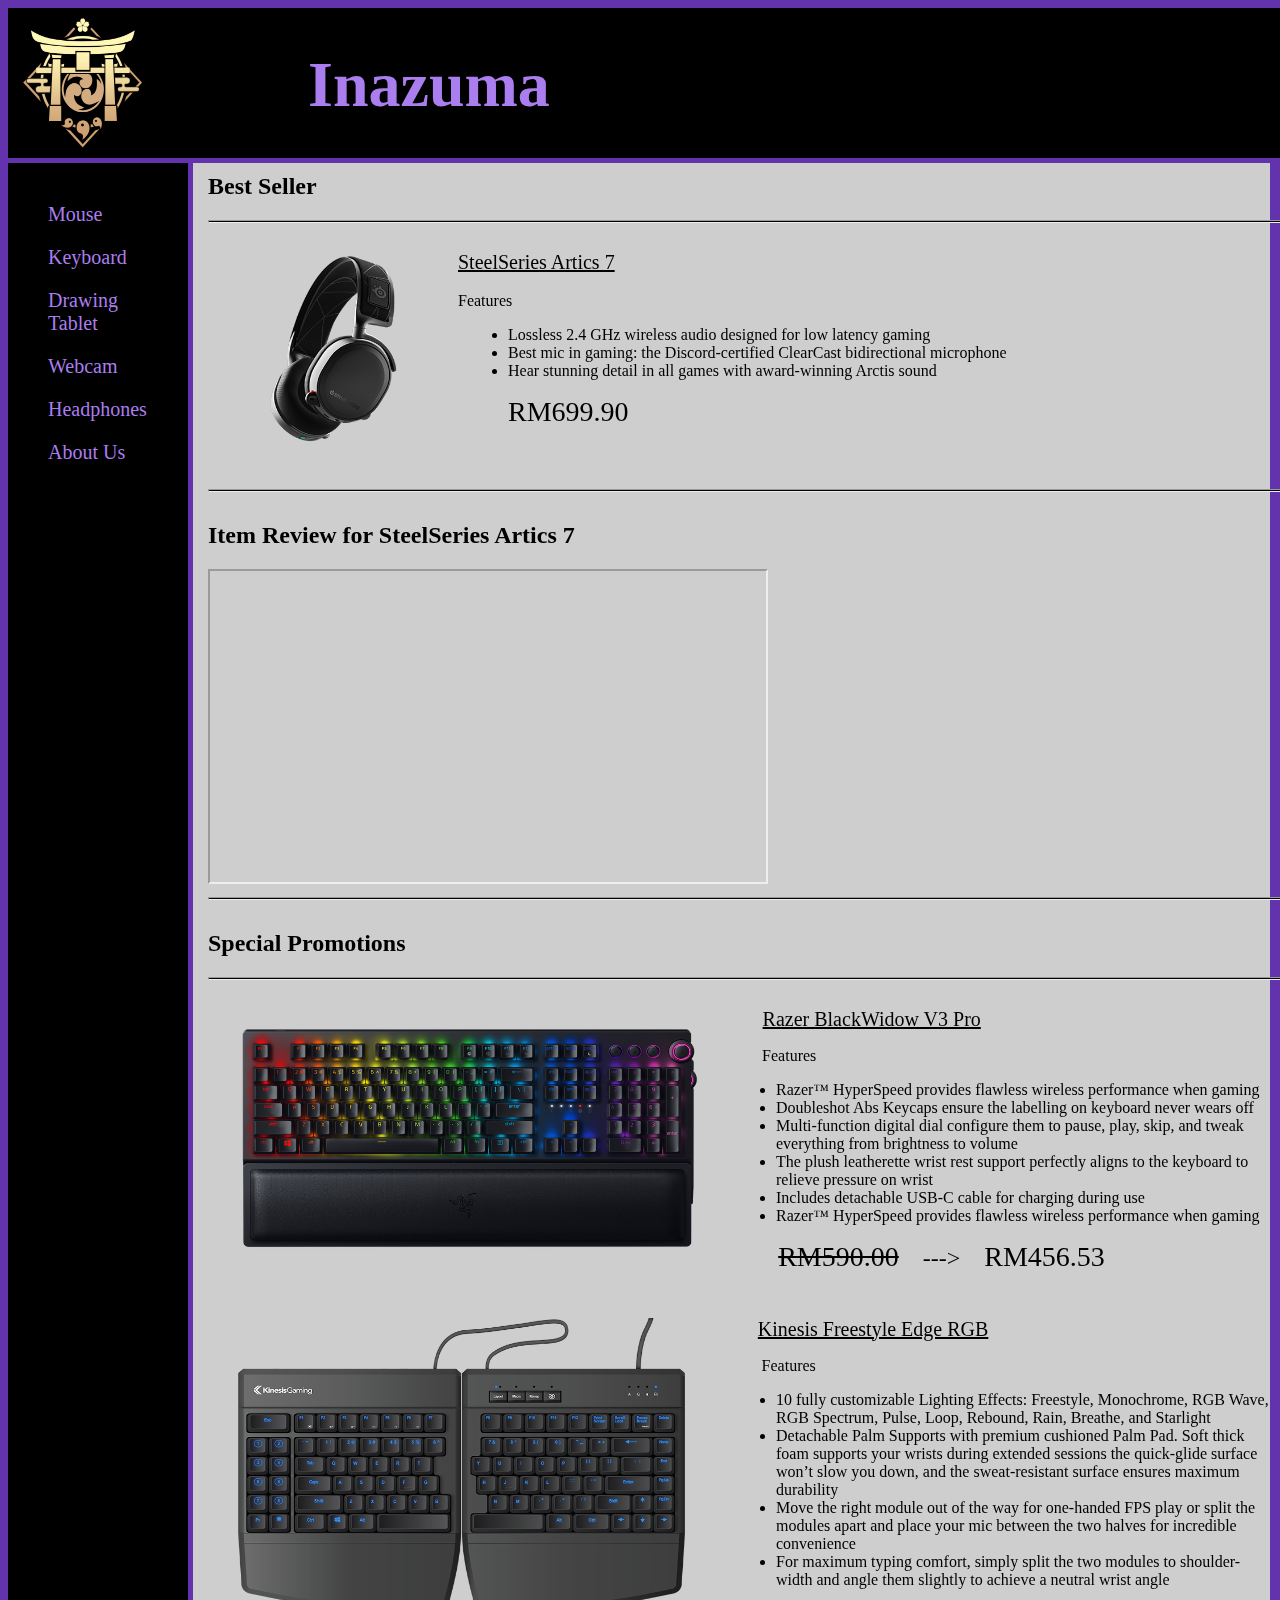
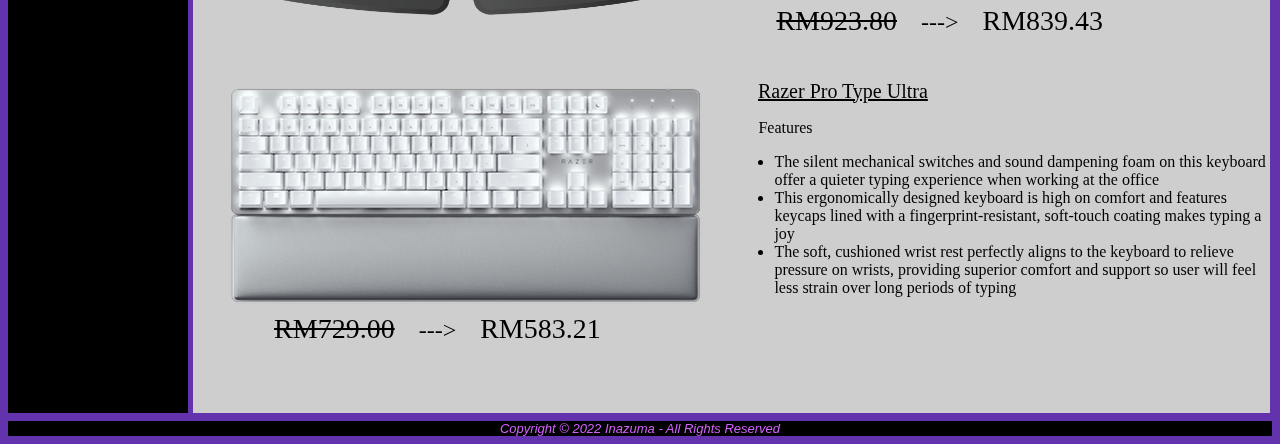
<file: index.html>
<!DOCTYPE html>
    <html lang="en">
        <head>
            <title>Inazuma</title>
            <meta charset="UTF-8">
			<link rel="icon" href="images/icon/inazumaicon.jpg">
            <link rel="stylesheet" href="inazuma.css">
        </head>
        <body>
            <audio autoplay loop>
                <source src="audio/LingeringBlossom.mp3">
            </audio>
            <header>
                <a href="index.html"><h1>Inazuma</h1></a>
            </header>
            <nav id="index-nav">
                <ul>
                    <li><a href="mouse.html">Mouse</a></li>
                    <li><a href="keyboard.html">Keyboard</a></li>
                    <li><a href="drawingtablet.html">Drawing Tablet</a></li>
                    <li><a href="webcam.html">Webcam</a></li>
                    <li><a href="headphone.html">Headphones</a></li>
                    <li><a href="about.html">About Us</a></li>
                </ul>
            </nav>
            <main>
                <div id="index-container">
                    <h2>Best Seller</h2><hr>
                    <div class="item">
                        <img src="images/headphones/gamingheadphones/artics7.png" style="float: left;" alt="Artics 7" width="250" height="200"> <!--Artics 7 Image-->
                        <p class=product>SteelSeries Artics 7</p><br><br>
                        Features
                        <ul class="features"> <!--Artics 7 Features-->
                            <li>Lossless 2.4 GHz wireless audio designed for low latency gaming</li>
                            <li>Best mic in gaming: the Discord-certified ClearCast bidirectional microphone</li>
                            <li>Hear stunning detail in all games with award-winning Arctis sound</li>
                        </ul>
                        <p class="price">RM699.90</p>
                    </div><hr>
                    <h2>Item Review for SteelSeries Artics 7</h2>
                    <div id="review-video"> <!--Artics 7 Video-->
                        <iframe width="560" height="315" style="float: left;" src="https://www.youtube.com/embed/Ld7OZyA8jbA" title="YouTube video player"
                        allow="accelerometer; autoplay; clipboard-write; encrypted-media; gyroscope; picture-in-picture" allowfullscreen></iframe>
                    </div><hr>
                    <h2>Special Promotions</h2><hr>
                    <div class="item">
                        <img src="images/keyboard/gamingkeyboard/RazerBlackwidowV3.png" style="float: left;" alt="Razer BlackWidow V3 Pro" width="510" height="260"> <!--Razer BlackWidow V3 Pro Image-->
                        <p style="padding-left: 2.23em;" class=product>Razer BlackWidow V3 Pro</p><br>
                        <p style="padding-left: 34.63em;">Features</p>
                        <ul style="padding-left: 35.5em;" class="features"> <!--Razer BlackWidow V3 Pro Features-->
                            <li>Razer™ HyperSpeed provides flawless wireless performance when gaming</li>
                            <li>Doubleshot Abs Keycaps ensure the labelling on keyboard never wears off</li>
                            <li>Multi-function digital dial configure them to pause, play, skip, and tweak everything from brightness to volume</li>
                            <li>The plush leatherette wrist rest support perfectly aligns to the keyboard to relieve pressure on wrist</li>
                            <li>Includes detachable USB-C cable for charging during use</li>
                            <li>Razer™ HyperSpeed provides flawless wireless performance when gaming</li>
                        </ul>
                        <p style="padding-left: 2.15em;" class="price-ori">RM590.00</p>
                        <p style="display: inline; font-size: 1.5em; padding: 20px;">---></p>
                        <p class="price-discount">RM456.53</p>
                    </div>
                    <div style="padding-top: 5em;" class="item">
                        <img src="images/keyboard/officekeyboard/FreestyleEdgeRGB.png" style="padding-left: 1.5em; float: left;" alt="Kinesis Freestyle Edge RGB" width="490" height="300"> <!--Kinesis Freestyle Edge RGB Image-->
                        <p style="padding-left: 2.99em;" class=product>Kinesis Freestyle Edge RGB</p><br>
                        <p style="padding-left: 34.6em;">Features</p>
                        <ul style="padding-left: 35.5em;" class="features"> <!--Kinesis Freestyle Edge RGB Features-->
                            <li>10 fully customizable Lighting Effects: Freestyle, Monochrome, RGB Wave, RGB Spectrum, Pulse, Loop, Rebound, Rain, Breathe, and Starlight</li>
                            <li>Detachable Palm Supports with premium cushioned Palm Pad. Soft thick foam supports your wrists during extended sessions the quick-glide surface won&rsquo;t slow you down, and the sweat-resistant surface ensures maximum durability</li>
                            <li>Move the right module out of the way for one-handed FPS play or split the modules apart and place your mic between the two halves for incredible convenience</li>
                            <li>For maximum typing comfort, simply split the two modules to shoulder-width and angle them slightly to achieve a neutral wrist angle</li>
                        </ul>
                        <p style="padding-left: 2.8em;" class="price-ori">RM923.80</p>
                        <p style="display: inline; font-size: 1.5em; padding: 20px;">---></p>
                        <p class="price-discount">RM839.43</p>
                    </div>
                    <div style="padding-top: 12em;" class="item">
                        <img src="images/keyboard/officekeyboard/RazerProType.png" style="padding-left: 1em; float: left;" alt="Razer Pro Type Ultra" width="500" height="230"> <!--Razer Pro Type Ultra Image-->
                        <p style="padding-left: 2.5em;" class=product>Razer Pro Type Ultra</p><br>
                        <p style="padding-left: 34.4em;">Features</p>
                        <ul style="padding-left: 35.4em;" class="features"> <!--Razer Pro Type Ultra Features-->
                            <li>The silent mechanical switches and sound dampening foam on this keyboard offer a quieter typing experience when working at the office</li>
                            <li>This ergonomically designed keyboard is high on comfort and features keycaps lined with a fingerprint-resistant, soft-touch coating makes typing a joy</li>
                            <li>The soft, cushioned wrist rest perfectly aligns to the keyboard to relieve pressure on wrists, providing superior comfort and support so user will feel less strain over long periods of typing</li>
                        </ul>
                        <p style="padding-left: 2.36em;" class="price-ori">RM729.00</p>
                        <p style="display: inline; font-size: 1.5em; padding: 20px;">---></p>
                        <p class="price-discount">RM583.21</p>
                    </div>
                </div>
            </main>
            <br>
            <footer>
                Copyright &copy; 2022 Inazuma - All Rights Reserved
            </footer>
            </body>
    </html>
</file>
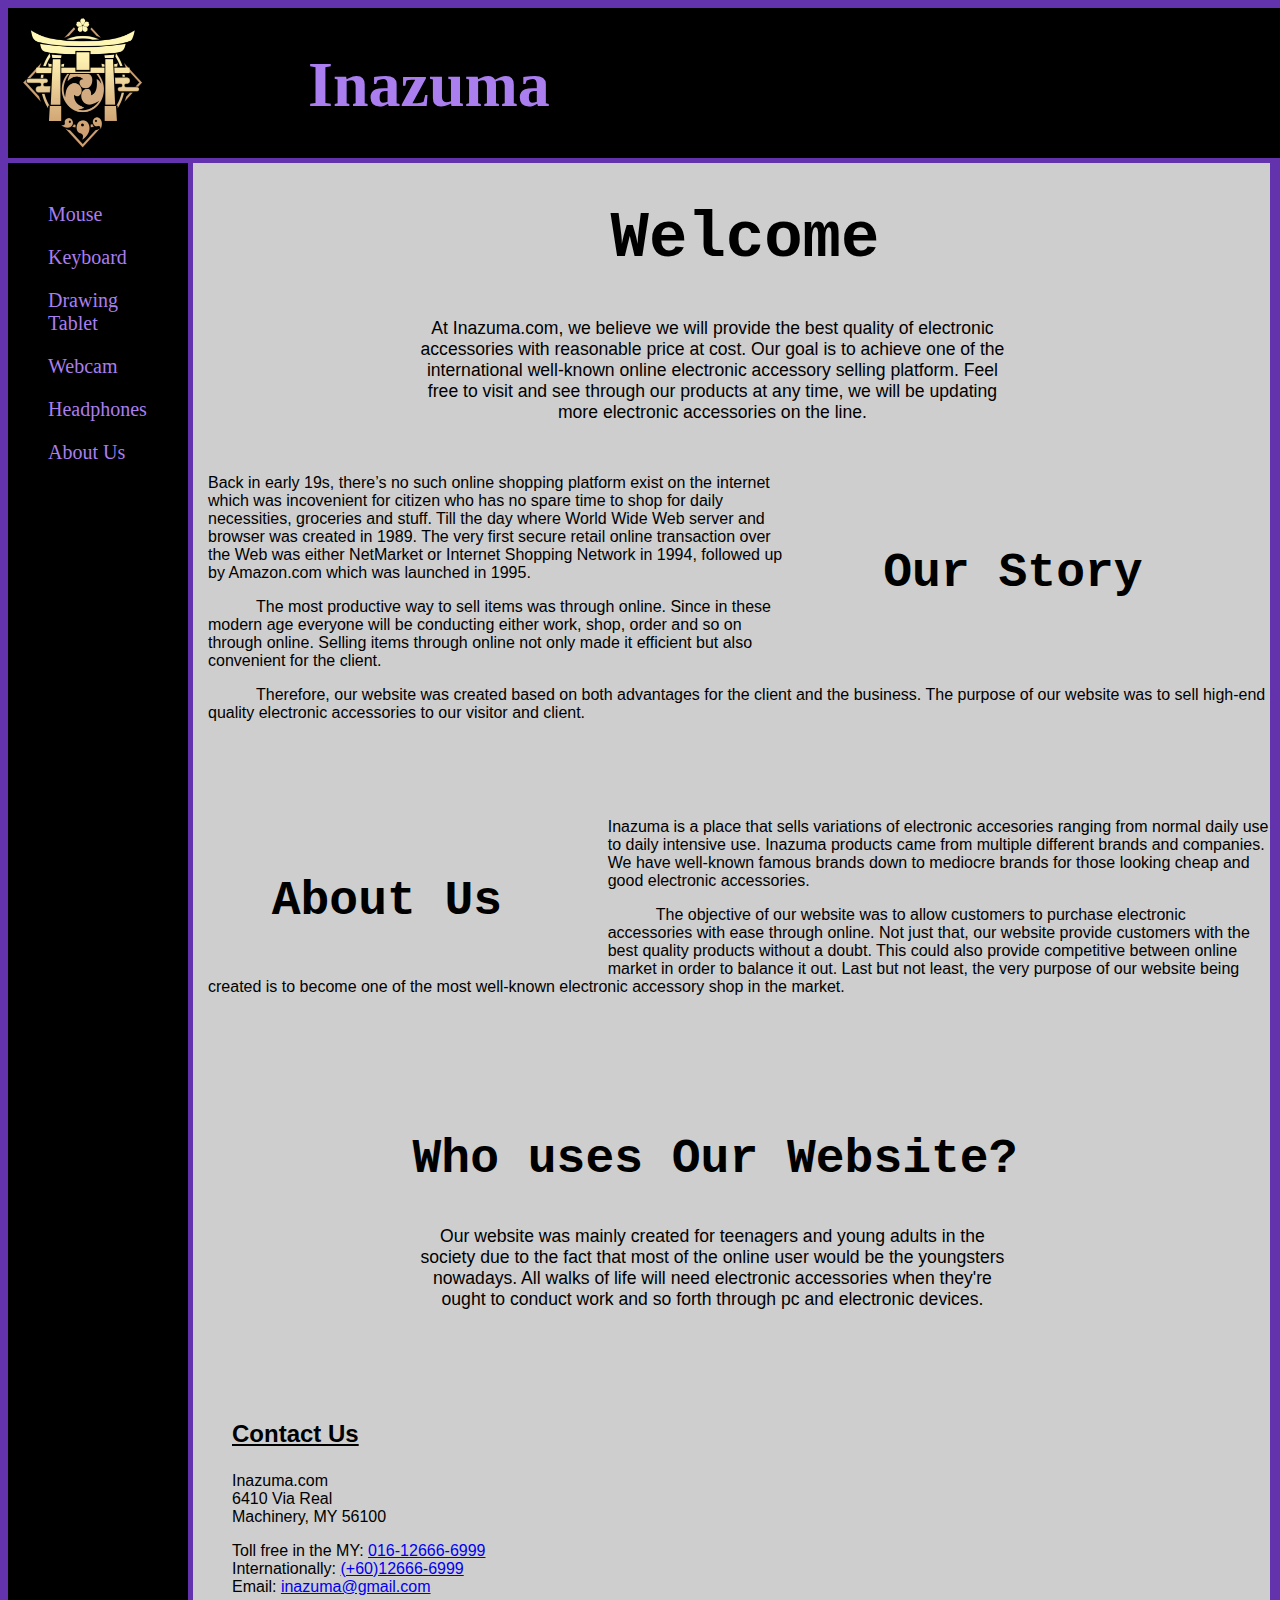
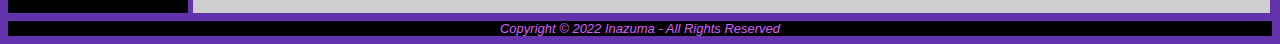
<file: about.html>
<!DOCTYPE html>
<html lang="en">
      <head>
        <title>Inazuma</title>
        <meta charset="UTF-8">
		<link rel="icon" href="images/icon/inazumaicon.jpg">
        <link rel="stylesheet" href="inazuma.css">
      </head>
      <body>
         <audio autoplay loop>
            <source src="audio/LingeringBlossom.mp3">
         </audio>
         <header>
            <a href="index.html"><h1>Inazuma</h1></a>
         </header>
         <nav id="info-nav">
            <ul>
                <li><a href="mouse.html">Mouse</a></li>
                <li><a href="keyboard.html">Keyboard</a></li>
                <li><a href="drawingtablet.html">Drawing Tablet</a></li>
                <li><a href="webcam.html">Webcam</a></li>
                <li><a href="headphone.html">Headphones</a></li>
                <li><a href="about.html">About Us</a></li>
            </ul>
         </nav>
         <main>
            <div id="info">
                  <h1 style="text-align: center; padding-right: 4.5em; font-family:'Courier New', Courier, monospace">Welcome</h1>
                  <p style="font-size: 1.1em; text-align: center; margin-left: 20%; margin-right: 25%; font-family: Verdana, Geneva, Tahoma, sans-serif;">At Inazuma.com, we believe we will 
                     provide the best quality of electronic accessories with reasonable price at cost.
                     Our goal is to achieve one of the international well-known online electronic accessory selling platform. Feel free to
                     visit and see through our products at any time, we will be updating more electronic accessories on the line.
                  </p><br>
                  <h2 style="float: right; font-size: 3em; margin-right: 12%; padding-left: 2em; padding-top: 1em; height: 3em;
                     font-family:'Courier New', Courier, monospace">Our Story</h2>
                  <p style="font-family:'Gill Sans', 'Gill Sans MT', Calibri, 'Trebuchet MS', sans-serif">Back in early 19s, there&rsquo;s 
                     no such online shopping platform exist on the internet which was incovenient for citizen
                     who has no spare time to shop for daily necessities, groceries and stuff. Till the day where World Wide Web server and
                     browser was created in 1989. The very first secure retail online transaction over the Web was either NetMarket or 
                     Internet Shopping Network in 1994, followed up by Amazon.com which was launched in 1995.</p>
                  <p style="text-indent: 3em; font-family:'Gill Sans', 'Gill Sans MT', Calibri, 'Trebuchet MS', sans-serif">The most 
                     productive way to sell items was through online. Since in these modern age everyone will be conducting
                     either work, shop, order and so on through online. Selling items through online not only made it efficient but also
                     convenient for the client.</p>
                  <p style="text-indent: 3em; font-family:'Gill Sans', 'Gill Sans MT', Calibri, 'Trebuchet MS', sans-serif">Therefore, our website was
                     created based on both advantages for the client and the business. The purpose of our website was to sell high-end quality
                     electronic accessories to our visitor and client. 
                  </p>
                  <h2 style="float: left; padding-top: 2em; margin-left: 6%; padding-right: 1em; font-size: 3em; width: 7em;
                     font-family:'Courier New', Courier, monospace">About Us</h2>
                  <p style="padding-top: 5em; font-family:'Gill Sans', 'Gill Sans MT', Calibri, 'Trebuchet MS', sans-serif">Inazuma 
                     is a place that sells variations of electronic accesories ranging from normal daily use to daily intensive use. 
                     Inazuma products came from multiple different brands and companies. We have well-known famous brands down to 
                     mediocre brands for those looking cheap and good electronic accessories.</p>
                  <p style="text-indent: 3em; font-family:'Gill Sans', 'Gill Sans MT', Calibri, 'Trebuchet MS', sans-serif">The objective of our 
                     website was to allow customers to purchase electronic accessories with ease through online. Not just that,
                     our website provide customers with the best quality products without a doubt. This could also provide competitive
                     between online market in order to balance it out. Last but not least, the very purpose of our website being created
                     is to become one of the most well-known electronic accessory shop in the market.</p>
                  <h2 style="text-align: center; padding-right: 1em; padding-top: 2em; font-family:'Courier New', Courier, monospace;
                     font-size: 3em;">Who uses Our Website?</h2>
                  <p style="font-family: Verdana, Geneva, Tahoma, sans-serif; text-align: center; margin-left: 20%; margin-right: 25%; 
                     font-size: 1.1em;">Our website was mainly created for teenagers and young adults in the society due to the fact 
                     that most of the online user would be the youngsters nowadays. All walks of life will need electronic accessories
                     when they're ought to conduct work and so forth through pc and electronic devices.</p>
                  <h2 style="float: left; font-family:'Trebuchet MS', 'Lucida Sans Unicode', 'Lucida Grande', 'Lucida Sans', Arial, sans-serif;
                     padding-top: 3em; padding-left: 1em; text-decoration-line: underline;">Contact Us</h2>
                  <div style="padding-top: 8em; padding-left: 1.5em; font-family:-apple-system, BlinkMacSystemFont, 'Segoe UI', Roboto, Oxygen, 
                     Ubuntu, Cantarell, 'Open Sans', 'Helvetica Neue', sans-serif;">
                     <p>Inazuma.com<br>
                     6410 Via Real<br>
                     Machinery, MY 56100</p>
                     Toll free in the MY: <a href="tel:+60-12666-6999">016-12666-6999</a><br>
                     Internationally: <a href="tel:+60-12666-6999">(+60)12666-6999</a><br>
                     Email: <a href="mailto:inazuma@gmail.com">inazuma@gmail.com</a><br>
                  </div>
            </div>
         </main><br>
         <footer>
            Copyright &copy; 2022 Inazuma - All Rights Reserved
         </footer>
      </body>
</html>
</file>
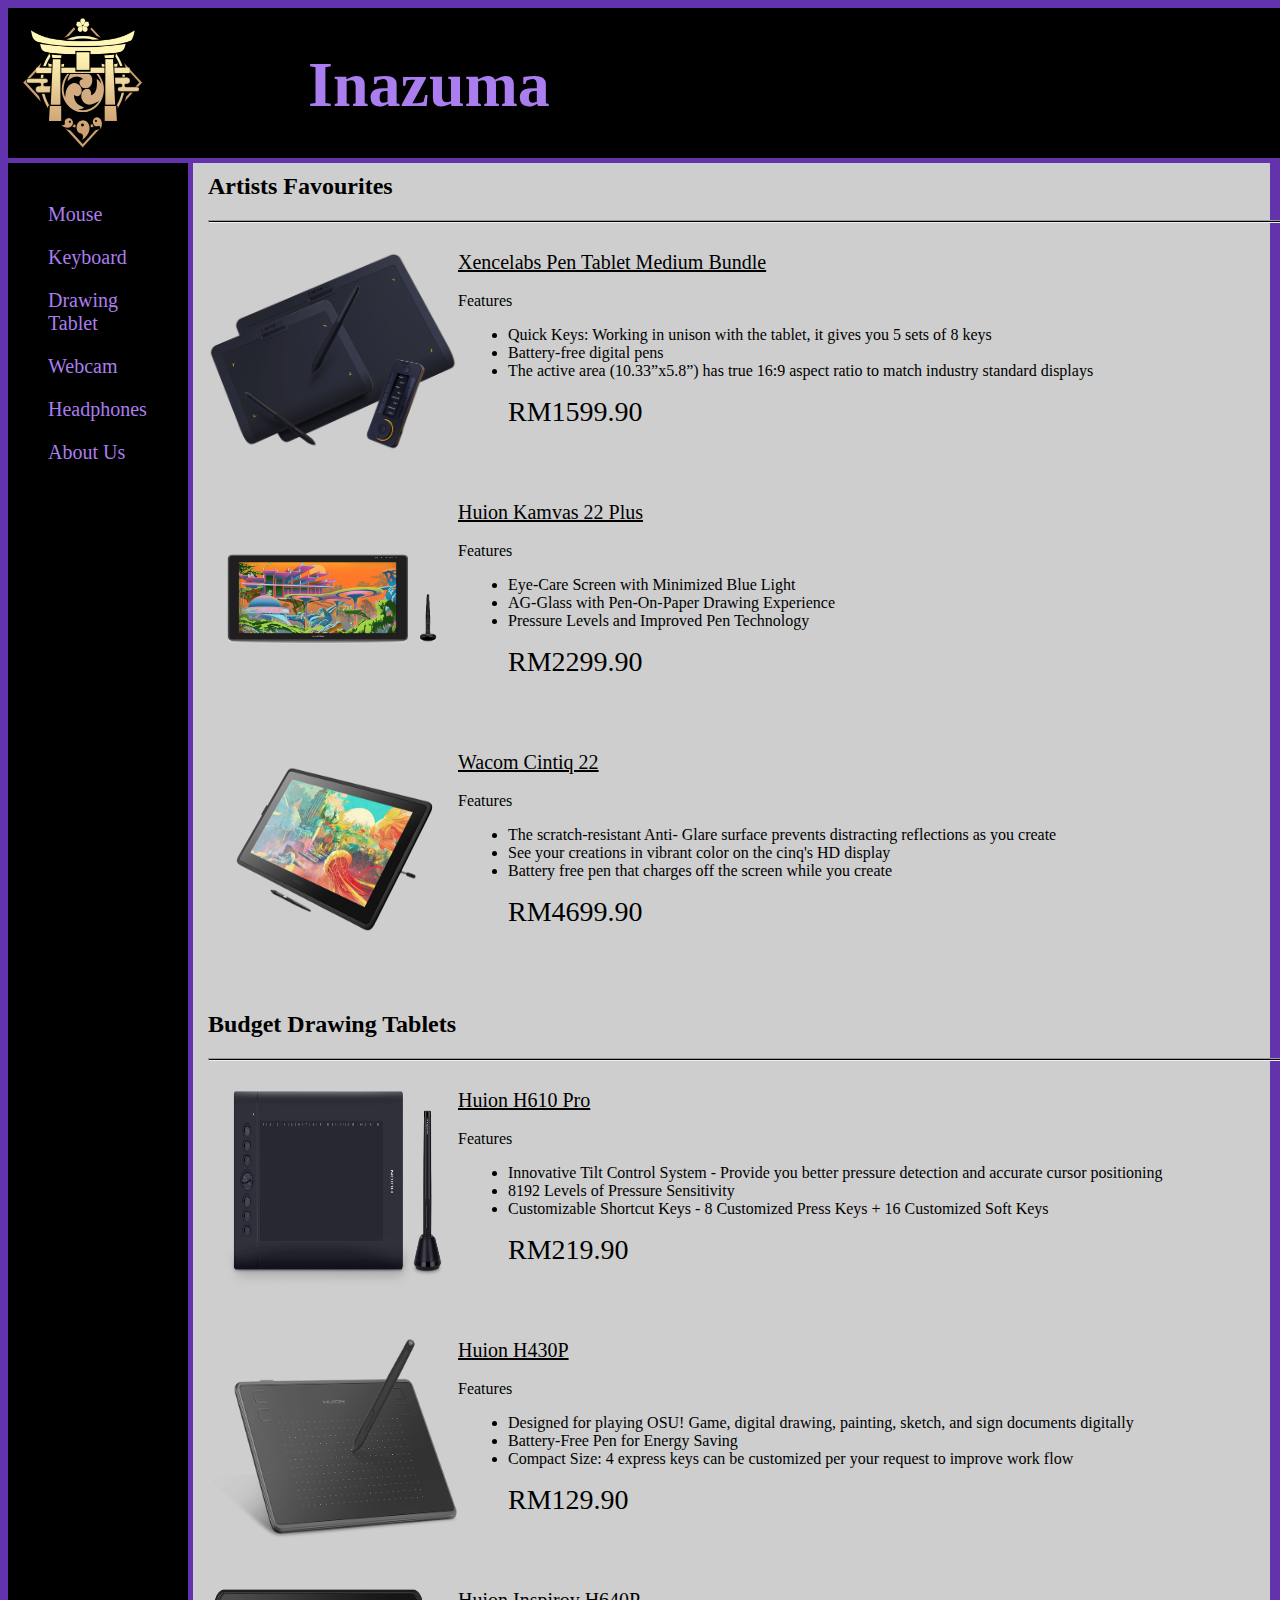
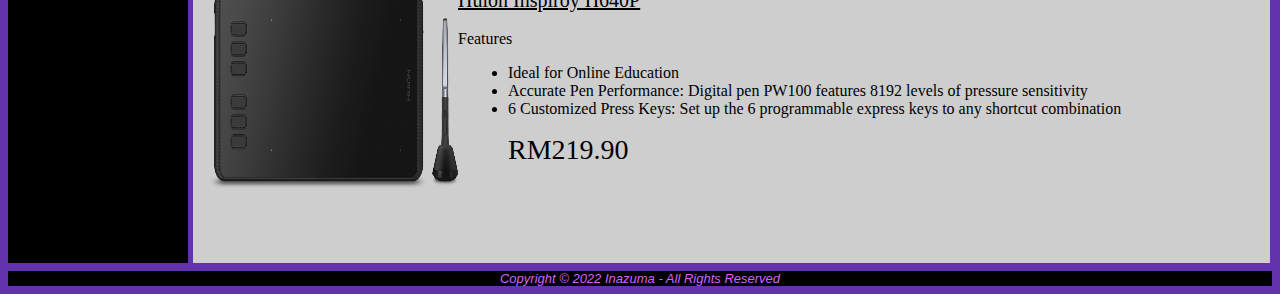
<file: drawingtablet.html>
<!DOCTYPE html>
    <html lang="en">
        <head>
            <title>Inazuma</title>
            <meta charset="UTF-8">
            <link rel="stylesheet" href="inazuma.css">
            <link rel="icon" href="images/icon/inazumaicon.jpg">
        </head>
        <body>
            <audio autoplay loop>
                <source src="audio/LingeringBlossom.mp3">
            </audio>
            <header>                
                <a href="index.html"><h1>Inazuma</h1></a>
            </header>
            <nav>
                <ul>
                    <li><a href="mouse.html">Mouse</a></li>
                    <li><a href="keyboard.html">Keyboard</a></li>
                    <li><a href="drawingtablet.html">Drawing Tablet</a></li>
                    <li><a href="webcam.html">Webcam</a></li>
                    <li><a href="headphone.html">Headphones</a></li>
                    <li><a href="about.html">About Us</a></li>
                </ul>
            </nav>
            <main>
                <div id="item-container">
                    <h2>Artists Favourites</h2><hr>
                    <div class="item">
                        <img src="images/drawingtablet/artist/xencelabspentabletmediumbundle.png" alt="Xencelabs Pen Tablet Medium Bundle" style="float: left;" width="250" height="200"> <!--Xencelabs Pen Tablet Medium Bundle Image-->
                        <p class="product">Xencelabs Pen Tablet Medium Bundle</p><br><br>
                        Features
                        <ul class="features"> <!--Xencelabs Pen Tablet Medium Bundle Features-->
                            <li>Quick Keys: Working in unison with the tablet, it gives you 5 sets of 8 keys</li>
                            <li>Battery-free digital pens</li>
                            <li>The active area (10.33”x5.8”) has true 16:9 aspect ratio to match industry standard displays</li>
                        </ul>
                        <p class="price">RM1599.90</p>
                    </div>
                    <div class="item">
                        <img src="images/drawingtablet/artist/huionkamvas22plus.png" alt="Huion Kamvas 22Plus" style="float: left;" width="250" height="200"> <!--Huion Kamvas 22Plus Image-->
                        <p class="product">Huion Kamvas 22 Plus</p><br><br>
                        Features
                        <ul class="features"> <!--Huion Kamvas 22Plus Features-->
                            <li>Eye-Care Screen with Minimized Blue Light</li>
                            <li>AG-Glass with Pen-On-Paper Drawing Experience</li>
                            <li>Pressure Levels and Improved Pen Technology</li>
                        </ul>
                        <p class="price">RM2299.90</p>
                    </div>
                    <div class="item">
                        <img src="images/drawingtablet/artist/wacomcintiq22.png" alt="Wacom Cintiq 22" style="float: left;" width="250" height="200"> <!--Wacom Cintiq 22 Image-->
                        <p class="product">Wacom Cintiq 22</p><br><br>
                        Features
                        <ul class="features"> <!--Wacom Cintiq 22 Features-->
                            <li>The scratch-resistant Anti- Glare surface prevents distracting reflections as you create</li>
                            <li>See your creations in vibrant color on the cinq's HD display</li>
                            <li>Battery free pen that charges off the screen while you create</li>
                        </ul>
                        <p class="price">RM4699.90</p>
                    </div>
                    <h2>Budget Drawing Tablets</h2><hr>
                    <div class="item">
                        <img src="images/drawingtablet/budget/h610pro.png" alt="Huion H610 Pro" style="float: left;" width="250" height="200"> <!--Huion H610 Pro Image-->
                        <p class="product">Huion H610 Pro</p><br><br>
                        Features
                        <ul class="features"> <!--Huion H610 Pro Features-->
                            <li>Innovative Tilt Control System - Provide you better pressure detection and accurate cursor positioning</li>
                            <li>8192 Levels of Pressure Sensitivity</li>
                            <li>Customizable Shortcut Keys - 8 Customized Press Keys + 16 Customized Soft Keys</li>
                        </ul>
                        <p class="price">RM219.90</p>
                    </div>
                    <div class="item">
                        <img src="images/drawingtablet/budget/huionh430p.png" alt="Huion H430P" style="float: left;" width="250" height="200"> <!--Huion H430P Image-->
                        <p class="product">Huion H430P</p><br><br>
                        Features
                        <ul class="features"> <!--Huion H430P Features-->
                            <li>Designed for playing OSU! Game, digital drawing, painting, sketch, and sign documents digitally</li>
                            <li>Battery-Free Pen for Energy Saving</li>
                            <li>Compact Size: 4 express keys can be customized per your request to improve work flow</li>
                        </ul>
                        <p class="price">RM129.90</p>
                    </div>
                    <div class="item">
                        <img src="images/drawingtablet/budget/huioninspiroyh640p.png" alt="Huion Inspiroy H640P" style="float: left;" width="250" height="200"> <!--Huion Inspiroy H640P Image-->
                        <p class="product">Huion Inspiroy H640P</p><br><br>
                        Features
                        <ul class="features"> <!--Huion Inspiroy H640P Features-->
                            <li>Ideal for Online Education</li>
                            <li>Accurate Pen Performance: Digital pen PW100 features 8192 levels of pressure sensitivity</li>
                            <li>6 Customized Press Keys: Set up the 6 programmable express keys to any shortcut combination</li>
                        </ul>
                        <p class="price">RM219.90</p>
                    </div>
                </div>
            </main>
            <br>
            <footer>
                Copyright &copy; 2022 Inazuma - All Rights Reserved<br>
            </footer>
            
        </body>
    </html>
</file>
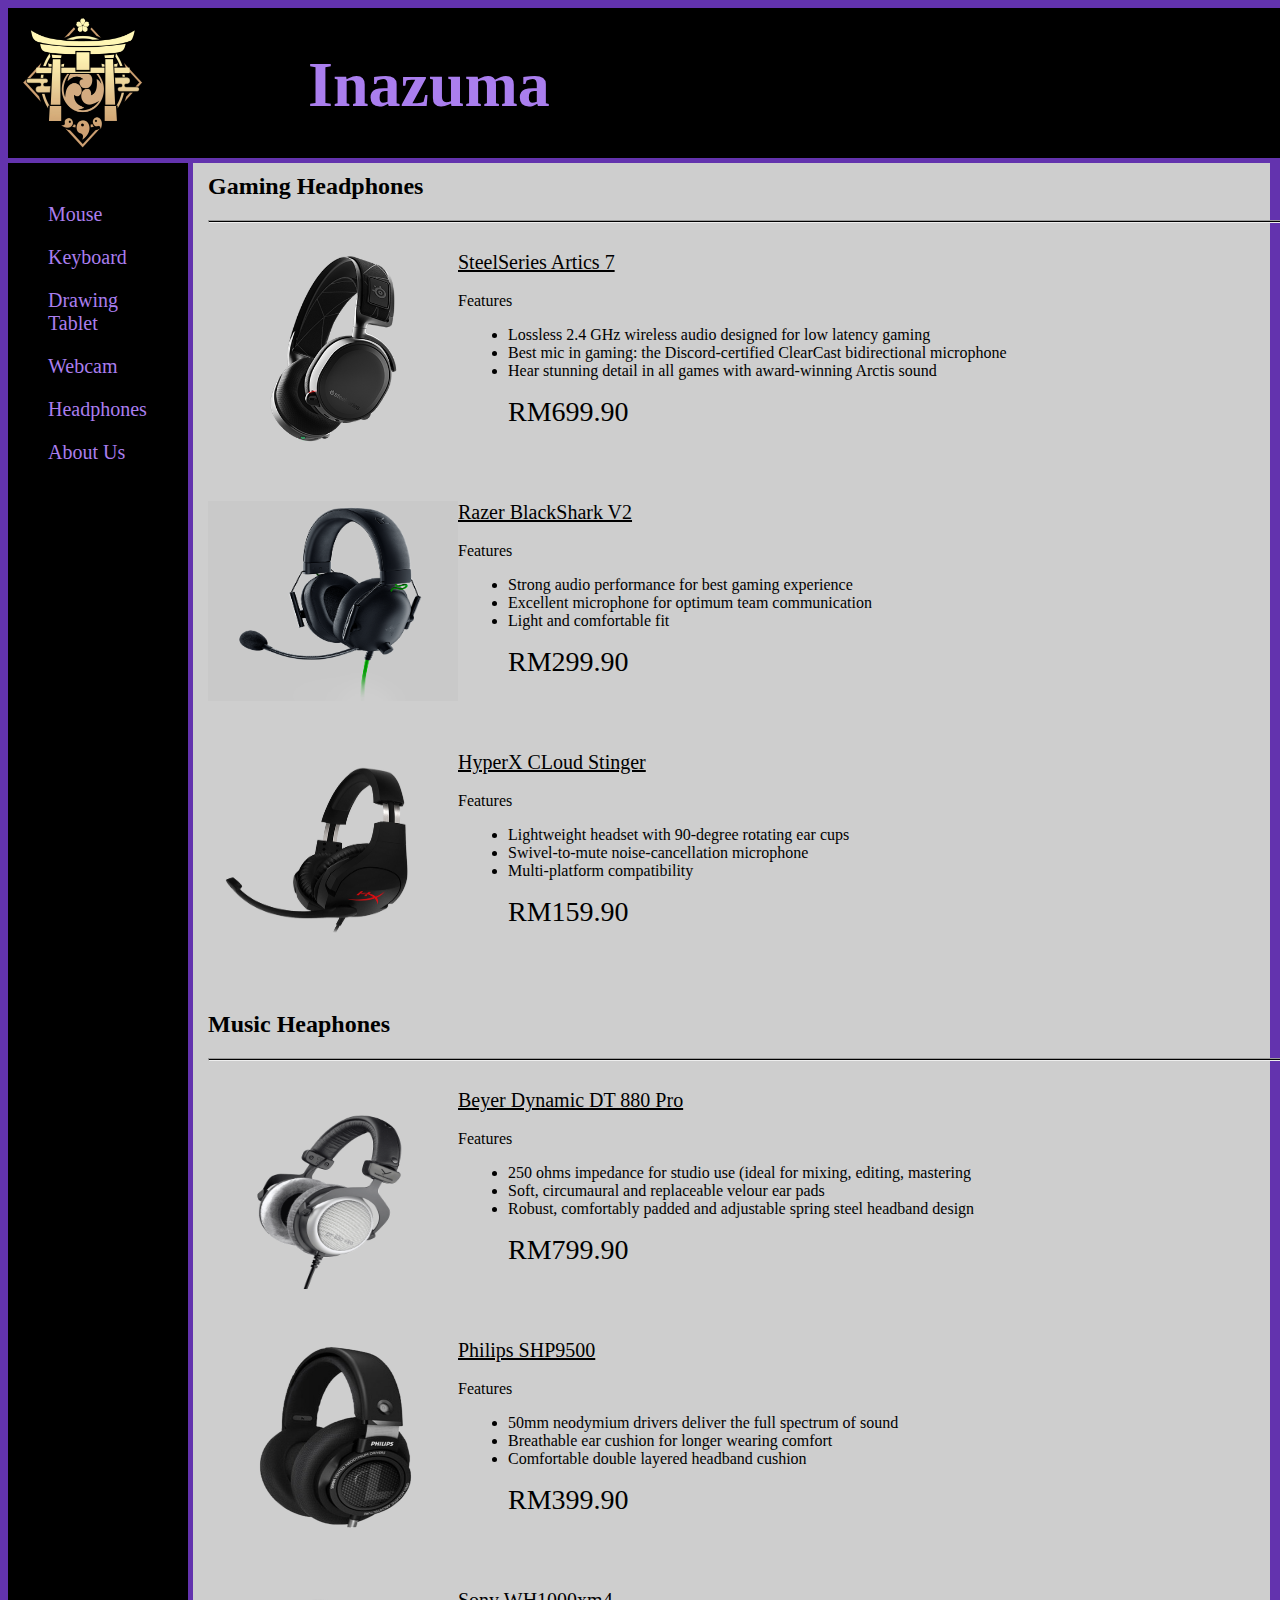
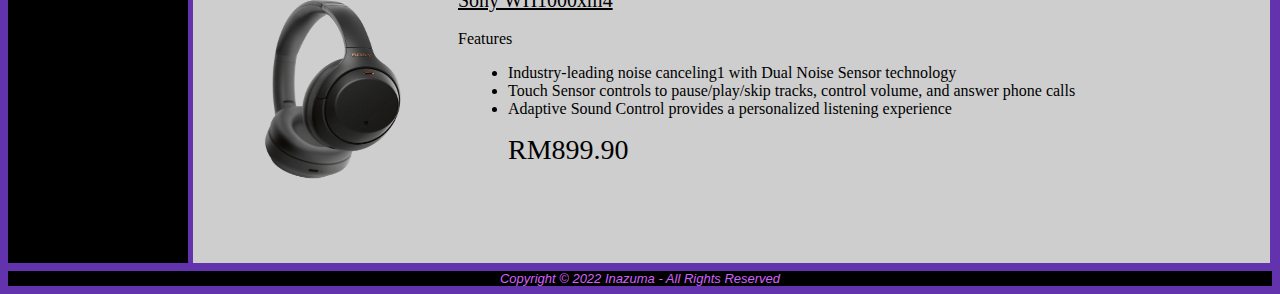
<file: headphone.html>
<!DOCTYPE html>
    <html lang="en">
        <head>
            <title>Inazuma</title>
            <meta charset="UTF-8">
            <link rel="stylesheet" href="inazuma.css">
            <link rel="icon" href="images/icon/inazumaicon.jpg">
        </head>
        <body>
            <audio autoplay loop>
                <source src="audio/LingeringBlossom.mp3">
            </audio>
            <header>
                <a href="index.html"><h1>Inazuma</h1></a>
            </header>
            <nav>
                <ul>
                    <li><a href="mouse.html">Mouse</a></li>
                    <li><a href="keyboard.html">Keyboard</a></li>
                    <li><a href="drawingtablet.html">Drawing Tablet</a></li>
                    <li><a href="webcam.html">Webcam</a></li>
                    <li><a href="headphone.html">Headphones</a></li>
                    <li><a href="about.html">About Us</a></li>
                </ul>
            </nav>
            <main>
                <div id="item-container">
                    <h2>Gaming Headphones</h2><hr>
                    <div class="item">
                        <img src="images/headphones/gamingheadphones/artics7.png" style="float: left;" alt="Artics 7" width="250" height="200"> <!--Artics 7 Image-->
                        <p class=product>SteelSeries Artics 7</p><br><br>
                        Features
                        <ul class="features"> <!--Artics 7 Features-->
                            <li>Lossless 2.4 GHz wireless audio designed for low latency gaming</li>
                            <li>Best mic in gaming: the Discord-certified ClearCast bidirectional microphone</li>
                            <li>Hear stunning detail in all games with award-winning Arctis sound</li>
                        </ul>
                        <p class="price">RM699.90</p>
                    </div>
                    <div class="item">
                        <img src="images/headphones/gamingheadphones/blacksharkv2.png" style="float: left;" alt="Razer BlackShark V2" width="250" height="200"> <!--Razer BlackShark V2 Image-->
                        <p class=product>Razer BlackShark V2</p><br><br>
                        Features
                        <ul class="features"> <!--Razer BlackShark V2 Features-->
                            <li>Strong audio performance for best gaming experience</li>
                            <li>Excellent microphone for optimum team communication</li>
                            <li>Light and comfortable fit</li>
                        </ul>
                        <p class="price">RM299.90</p>
                    </div>
                    <div class="item">
                        <img src="images/headphones/gamingheadphones/hyperxcloudstinger.png" style="float: left;" alt="HyperX Cloud Stinger" width="250" height="200"> <!--HyperX Cloud Stinger Image-->
                        <p class=product>HyperX CLoud Stinger</p><br><br>
                        Features
                        <ul class="features"> <!--HyperX Cloud Stinger Features-->
                            <li>Lightweight headset with 90-degree rotating ear cups</li>
                            <li>Swivel-to-mute noise-cancellation microphone</li>
                            <li>Multi-platform compatibility</li>
                        </ul>
                        <p class="price">RM159.90</p>
                    </div>
                    <h2>Music Heaphones</h2><hr>
                    <div class="item">
                        <img src="images/headphones/musicheadphone/beyerdynamicdt880pro.png" style="float: left;" alt="Beyer Dynamic" width="250" height="200"> <!--Beyer Dynamic Image-->
                        <p class=product>Beyer Dynamic DT 880 Pro</p><br><br>
                        Features
                        <ul class="features"> <!--Beyer Dynamic Features-->
                            <li>250 ohms impedance for studio use (ideal for mixing, editing, mastering</li>
                            <li>Soft, circumaural and replaceable velour ear pads</li>
                            <li>Robust, comfortably padded and adjustable spring steel headband design</li>
                        </ul>
                        <p class="price">RM799.90</p>
                    </div>
                    <div class="item">
                        <img src="images/headphones/musicheadphone/philipsshp9500.png" style="float: left;" alt="Philips SSHP9500" width="250" height="200"> <!--Philips SSHP9500 Image-->
                        <p class=product>Philips SHP9500</p><br><br>
                        Features
                        <ul class="features"> <!--Philips SSHP9500 Features-->
                            <li>50mm neodymium drivers deliver the full spectrum of sound</li>
                            <li>Breathable ear cushion for longer wearing comfort</li>
                            <li>Comfortable double layered headband cushion</li>
                        </ul>
                        <p class="price">RM399.90</p>
                    </div>
                    <div class="item">
                        <img src="images/headphones/musicheadphone/sonywh1000xm4.png" style="float: left;" alt="Sony WH1000xm4" width="250" height="200"> <!--Sony WH1000xm4 Image-->
                        <p class=product>Sony WH1000xm4</p><br><br>
                        Features
                        <ul class="features"> <!--Sony WH1000xm4 Features-->
                            <li>Industry-leading noise canceling1 with Dual Noise Sensor technology</li>
                            <li>Touch Sensor controls to pause/play/skip tracks, control volume, and answer phone calls</li>
                            <li>Adaptive Sound Control provides a personalized listening experience</li>
                        </ul>
                        <p class="price">RM899.90</p>
                    </div>
                </div>
            </main>
            <br>
            <footer>
                Copyright &copy; 2022 Inazuma - All Rights Reserved<br>
            </footer>
            
        </body>
    </html>
</file>
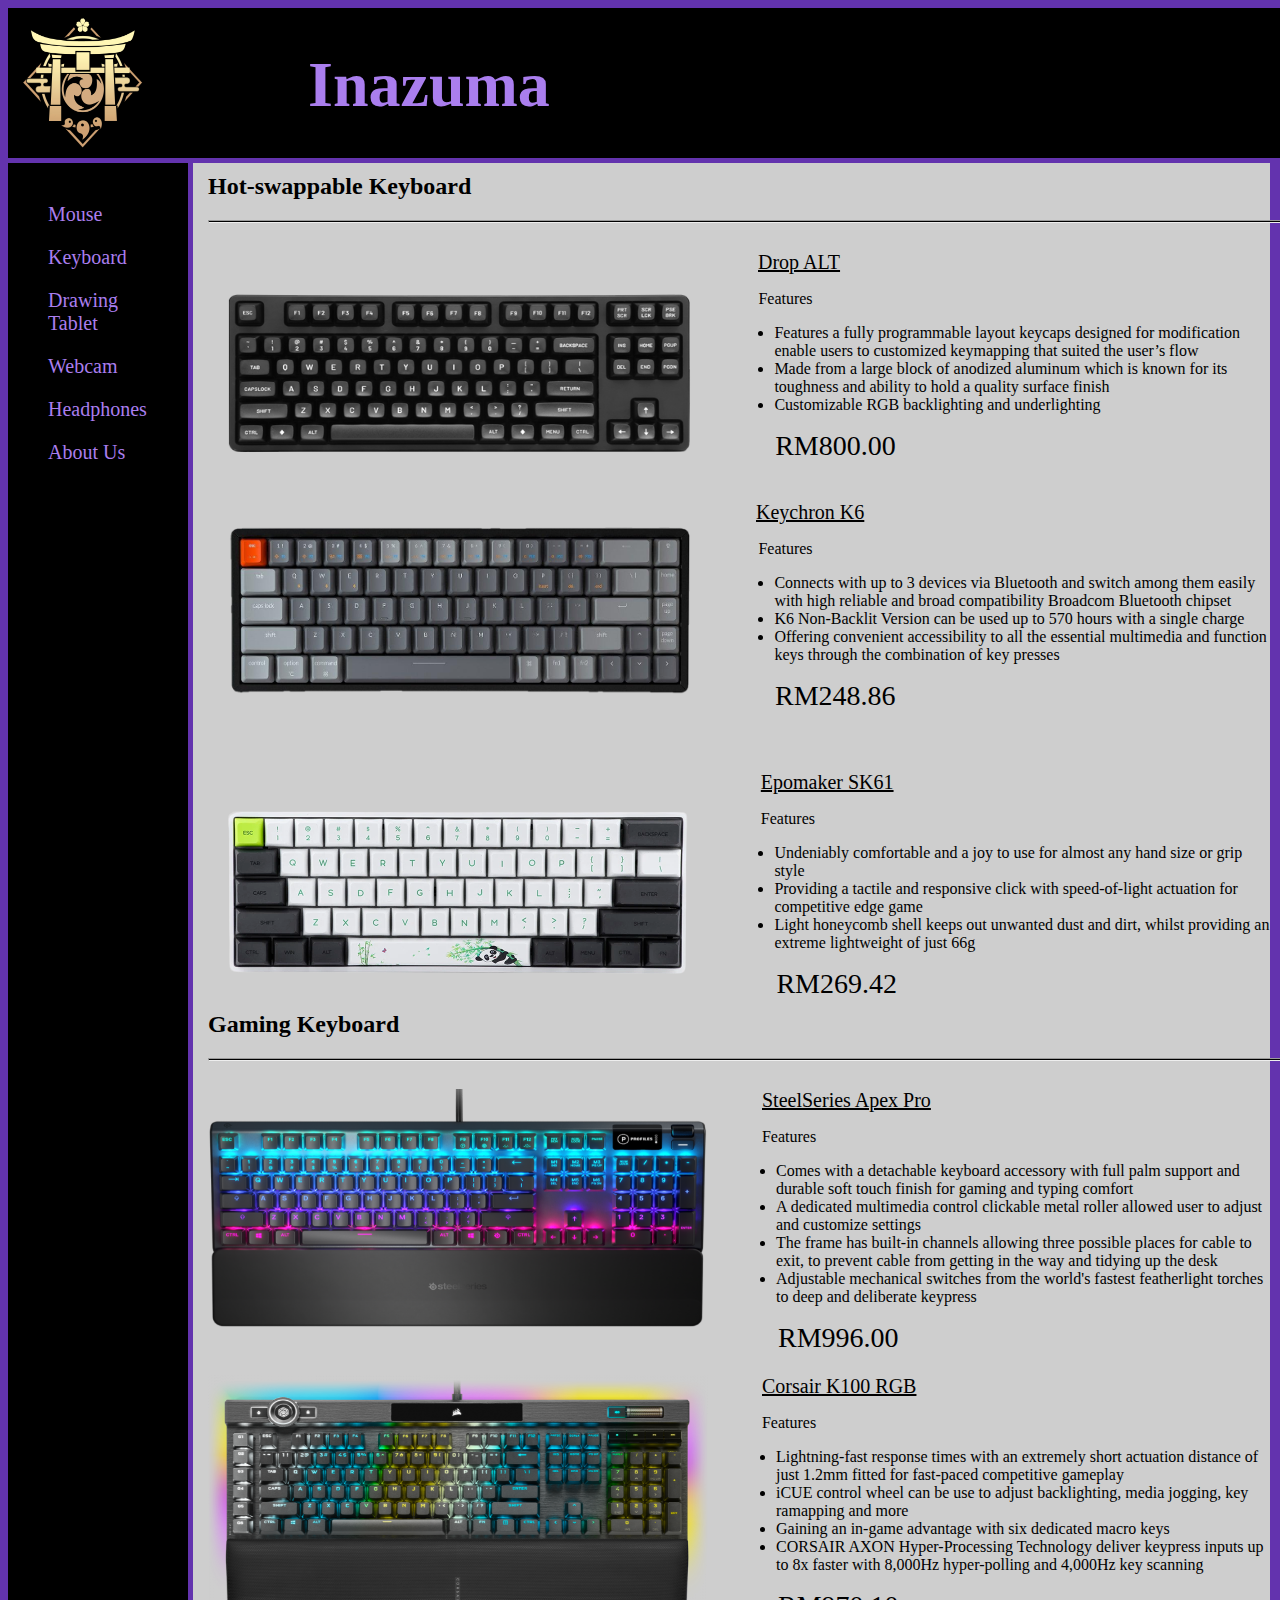
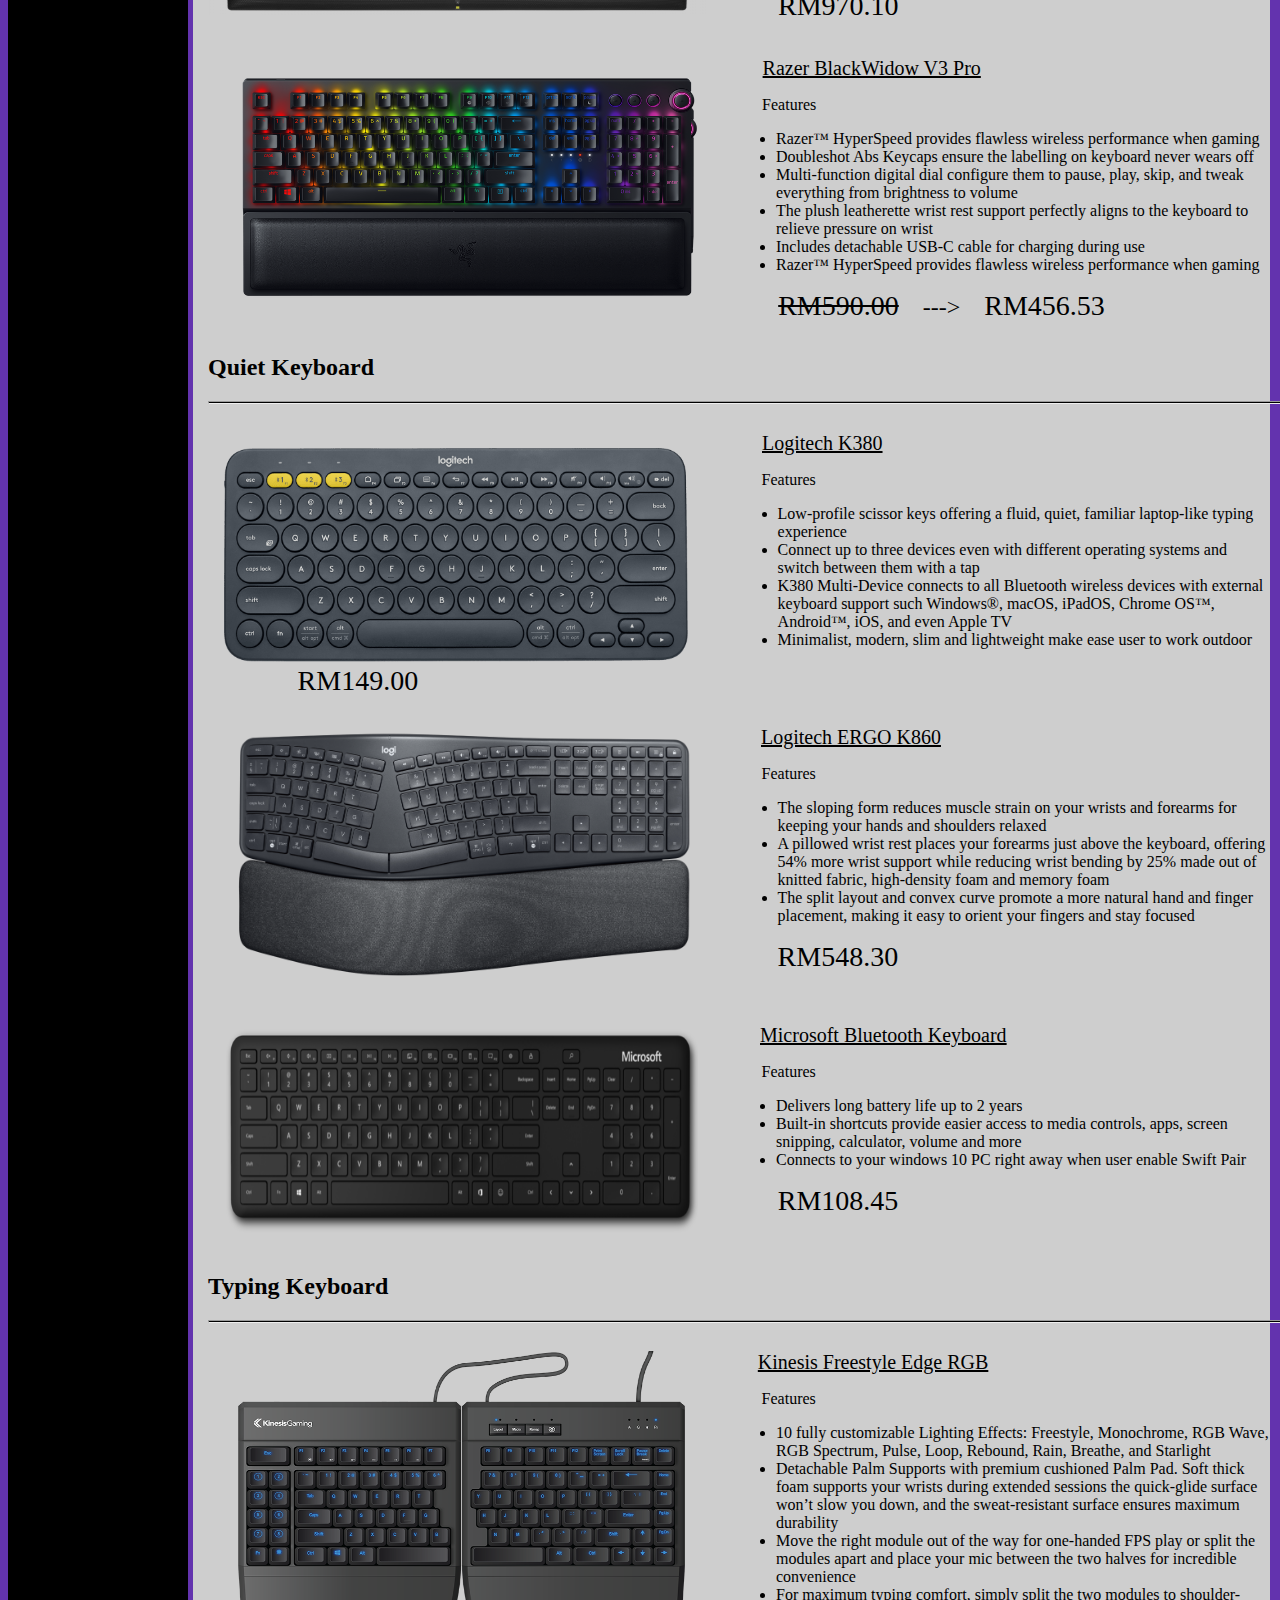
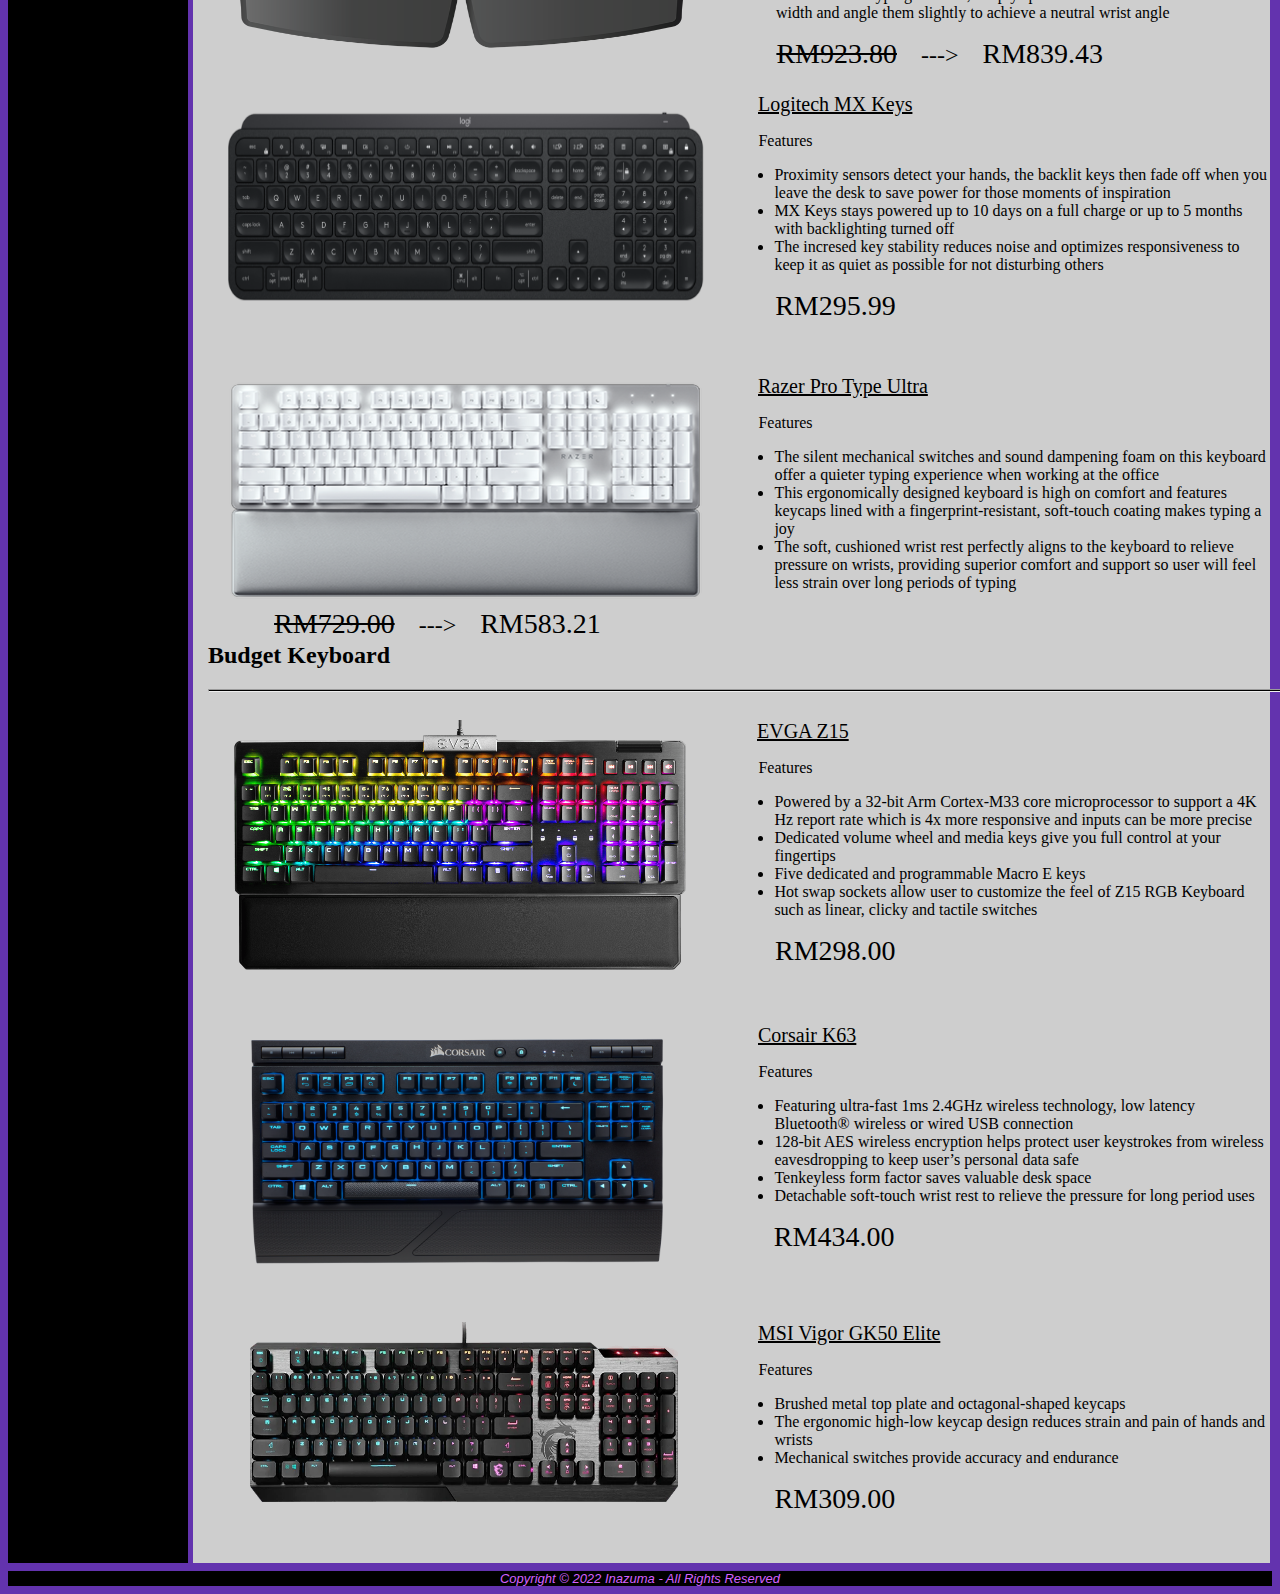
<file: keyboard.html>
<!DOCTYPE html>
    <html lang="en">
        <head>
            <title>Inazuma</title>
            <meta charset="UTF-8">
            <link rel="stylesheet" href="inazuma.css">
            <link rel="icon" href="images/icon/inazumaicon.jpg">
        </head>
        <body>
            <audio autoplay loop>
                <source src="audio/LingeringBlossom.mp3">
            </audio>
            <header>
                <a href="index.html"><h1>Inazuma</h1></a>
            </header>
            <nav id="keyboard-nav">
                <ul>
                    <li><a href="mouse.html">Mouse</a></li>
                    <li><a href="keyboard.html">Keyboard</a></li>
                    <li><a href="drawingtablet.html">Drawing Tablet</a></li>
                    <li><a href="webcam.html">Webcam</a></li>
                    <li><a href="headphone.html">Headphones</a></li>
                    <li><a href="about.html">About Us</a></li>
                </ul>
            </nav>
            <main>
                <div id="keyboard-container">
                    <h2>Hot-swappable Keyboard</h2><hr>
                    <div class="item">
                        <img src="images/keyboard/hot-swappablekeyboard/DropCTRL.png" style="float: left;" alt="Drop ALT" width="500" height="220"> <!--Drop ALT Image-->
                        <p style="padding-left: 2.5em;" class=product>Drop ALT</p><br>
                        <p style="padding-left: 34.4em;">Features</p>
                        <ul style="padding-left: 35.4em;" class="features"> <!--Drop ALT Features-->
                            <li>Features a fully programmable layout keycaps designed for modification enable users to customized keymapping that suited the user&rsquo;s flow</li>
                            <li>Made from a large block of anodized aluminum which is known for its toughness and ability to hold a quality surface finish</li>
                            <li>Customizable RGB backlighting and underlighting</li>
                        </ul>
                        <p style="padding-left: 2.4em;" class="price">RM800.00</p>
                    </div>
                    <div class="item">
                        <img src="images/keyboard/hot-swappablekeyboard/KeychronK6.png" style="padding-left: 1em; padding-top: 1em; float: left;" alt="Keychron K6" width="490" height="200"> <!--Keychron K6 Image-->
                        <p style="padding-left: 2.9em;" class=product>Keychron K6</p><br>
                        <p style="padding-left: 34.4em;">Features</p>
                        <ul style="padding-left: 35.4em;" class="features"> <!--Keychron K6 Features-->
                            <li>Connects with up to 3 devices via Bluetooth and switch among them easily with high reliable and broad compatibility Broadcom Bluetooth chipset</li>
                            <li>K6 Non-Backlit Version can be used up to 570 hours with a single charge</li>
                            <li>Offering convenient accessibility to all the essential multimedia and function keys through the combination of key presses</li>
                        </ul>
                        <p style="padding-left: 2.75em;" class="price">RM248.86</p>
                    </div>
                    <div style="padding-top: 2.5em;" class="item">
                        <img src="images/keyboard/hot-swappablekeyboard/EpomakerSK61.png" class="epomakersk61" style="float: left;" alt="Epomaker SK61" width="500" height="500"> <!--Epomaker SK61 Image-->
                        <p style="padding-left: 27.64em; padding-top: 3em;" class=product>Epomaker SK61</p><br>
                        <p style="padding-left: 34.55em;">Features</p>
                        <ul style="padding-left: 35.4em;" class="features"> <!--Epomaker SK61 Features-->
                            <li>Undeniably comfortable and a joy to use for almost any hand size or grip style</li>
                            <li>Providing a tactile and responsive click with speed-of-light actuation for competitive edge game</li>
                            <li>Light honeycomb shell keeps out unwanted dust and dirt, whilst providing an extreme lightweight of just 66g</li>
                        </ul>
                        <p style="padding-left: 20.3em;" class="price">RM269.42</p>
                    </div>
                    <h2>Gaming Keyboard</h2><hr>
                    <div class="item">
                        <img src="images/keyboard/gamingkeyboard/SteelseriesApexPro.png" style="float: left;" alt="SteelSeries Apex Pro" width="500" height="240"> <!--SteelSeries Apex Pro Image-->
                        <p style="padding-left: 2.7em;" class=product>SteelSeries Apex Pro</p><br>
                        <p style="padding-left: 34.62em;">Features</p>
                        <ul style="padding-left: 35.5em;" class="features"> <!--SteelSeries Apex Pro Features-->
                            <li>Comes with a detachable keyboard accessory with full palm support and durable soft touch finish for gaming and typing comfort</li>
                            <li>A dedicated multimedia control clickable metal roller allowed user to adjust and customize settings</li>
                            <li>The frame has built-in channels allowing three possible places for cable to exit, to prevent cable from getting in the way and tidying up the desk</li>
                            <li>Adjustable mechanical switches from the world's fastest featherlight torches to deep and deliberate keypress</li>
                        </ul>
                        <p style="padding-left: 2.5em;" class="price">RM996.00</p>
                    </div>
                    <div style="padding-top: 3.5em;" class="item">
                        <img src="images/keyboard/gamingkeyboard/CorsairK100RGB.jpg" style="float: left;" alt="Corsair K100 RGB" width="500" height="240"> <!--Corsair K100 RGB Image-->
                        <p style="padding-left: 2.7em;" class=product>Corsair K100 RGB</p><br>
                        <p style="padding-left: 34.62em;">Features</p>
                        <ul style="padding-left: 35.5em;" class="features"> <!--Corsair K100 RGB Features-->
                            <li>Lightning-fast response times with an extremely short actuation distance of just 1.2mm fitted for fast-paced competitive gameplay</li>
                            <li>iCUE control wheel can be use to adjust backlighting, media jogging, key ramapping and more</li>
                            <li>Gaining an in-game advantage with six dedicated macro keys</li>
                            <li>CORSAIR AXON Hyper-Processing Technology deliver keypress inputs up to 8x faster with 8,000Hz hyper-polling and 4,000Hz key scanning</li>
                        </ul>
                        <p style="padding-left: 2.5em;" class="price">RM970.10</p>
                    </div>
                    <div style="padding-top: 5.5em;" class="item">
                        <img src="images/keyboard/gamingkeyboard/RazerBlackwidowV3.png" style="float: left;" alt="Razer BlackWidow V3 Pro" width="510" height="260"> <!--Razer BlackWidow V3 Pro Image-->
                        <p style="padding-left: 2.23em;" class=product>Razer BlackWidow V3 Pro</p><br>
                        <p style="padding-left: 34.63em;">Features</p>
                        <ul style="padding-left: 35.5em;" class="features"> <!--Razer BlackWidow V3 Pro Features-->
                            <li>Razer™ HyperSpeed provides flawless wireless performance when gaming</li>
                            <li>Doubleshot Abs Keycaps ensure the labelling on keyboard never wears off</li>
                            <li>Multi-function digital dial configure them to pause, play, skip, and tweak everything from brightness to volume</li>
                            <li>The plush leatherette wrist rest support perfectly aligns to the keyboard to relieve pressure on wrist</li>
                            <li>Includes detachable USB-C cable for charging during use</li>
                            <li>Razer™ HyperSpeed provides flawless wireless performance when gaming</li>
                        </ul>
                        <p style="padding-left: 2.15em;" class="price-ori">RM590.00</p>
                        <p style="display: inline; font-size: 1.5em; padding: 20px;">---></p>
                        <p class="price-discount">RM456.53</p>
                    </div>
                    <h2 style="padding-top: 4.8em;">Quiet Keyboard</h2><hr>
                    <div class="item">
                        <img src="images/keyboard/quietkeyboard/LogitechK380.png" style="padding-top: 1em; padding-left: 1em; float: left;" alt="Logitech K380" width="480" height="230"> <!--Logitech K380 Image-->
                        <p style="padding-left: 3.7em;" class=product>Logitech K380</p><br>
                        <p style="padding-left: 34.6em;">Features</p>
                        <ul style="padding-left: 35.6em;" class="features"> <!--Logitech K380 Features-->
                            <li>Low-profile scissor keys offering a fluid, quiet, familiar laptop-like typing experience</li>
                            <li>Connect up to three devices even with different operating systems and switch between them with a tap</li>
                            <li>K380 Multi-Device connects to all Bluetooth wireless devices with external keyboard support such Windows®, macOS, iPadOS, Chrome OS™, Android™, iOS, and even Apple TV</li>
                            <li>Minimalist, modern, slim and lightweight make ease user to work outdoor</li>
                        </ul>
                        <p style="padding-left: 3.2em;" class="price">RM149.00</p>
                    </div>
                    <div style="padding-top: 4em;" class="item">
                        <img src="images/keyboard/quietkeyboard/LogitechK860.png" style="float: left;" alt="Logitech ERGO K860 Wireless Split Keyboard" width="515" height="260"> <!--Logitech ERGO K860 Wireless Split Keyboard Image-->
                        <p style="padding-left: 1.9em;" class=product>Logitech ERGO K860</p><br>
                        <p style="padding-left: 34.6em;">Features</p>
                        <ul style="padding-left: 35.6em;" class="features"> <!--Logitech ERGO K860 Wireless Split Keyboard Features-->
                            <li>The sloping form reduces muscle strain on your wrists and forearms for keeping your hands and shoulders relaxed</li>
                            <li>A pillowed wrist rest places your forearms just above the keyboard, offering 54% more wrist support while reducing wrist bending by 25% made out of knitted fabric, high-density foam and memory foam</li>
                            <li>The split layout and convex curve promote a more natural hand and finger placement, making it easy to orient your fingers and stay focused</li>
                        </ul>
                        <p style="padding-left: 1.95em;" class="price">RM548.30</p>
                    </div>
                    <div style="padding-top: 7em;" class="item">
                        <img src="images/keyboard/quietkeyboard/MicrosoftKeyboard.png" style="padding-left: 1em; float: left;" alt="Microsoft Bluetooth Keyboard" width="490" height="210"> <!--Microsoft Bluetooth Keeyboard Image-->
                        <p style="padding-left: 3.1em;" class=product>Microsoft Bluetooth Keyboard</p><br>
                        <p style="padding-left: 34.6em;">Features</p>
                        <ul style="padding-left: 35.5em;" class="features"> <!--Microsoft Bluetooth Keyboard Features-->
                            <li>Delivers long battery life up to 2 years</li>
                            <li>Built-in shortcuts provide easier access to media controls, apps, screen snipping, calculator, volume and more</li>
                            <li>Connects to your windows 10 PC right away when user enable Swift Pair</li>
                        </ul>
                        <p style="padding-left: 2.85em;" class="price">RM108.45</p>
                    </div>
                    <h2 style="padding-top: 3.8em;">Typing Keyboard</h2><hr>
                    <div class="item">
                        <img src="images/keyboard/officekeyboard/FreestyleEdgeRGB.png" style="padding-left: 1.5em; float: left;" alt="Kinesis Freestyle Edge RGB" width="490" height="300"> <!--Kinesis Freestyle Edge RGB Image-->
                        <p style="padding-left: 2.99em;" class=product>Kinesis Freestyle Edge RGB</p><br>
                        <p style="padding-left: 34.6em;">Features</p>
                        <ul style="padding-left: 35.5em;" class="features"> <!--Kinesis Freestyle Edge RGB Features-->
                            <li>10 fully customizable Lighting Effects: Freestyle, Monochrome, RGB Wave, RGB Spectrum, Pulse, Loop, Rebound, Rain, Breathe, and Starlight</li>
                            <li>Detachable Palm Supports with premium cushioned Palm Pad. Soft thick foam supports your wrists during extended sessions the quick-glide surface won&rsquo;t slow you down, and the sweat-resistant surface ensures maximum durability</li>
                            <li>Move the right module out of the way for one-handed FPS play or split the modules apart and place your mic between the two halves for incredible convenience</li>
                            <li>For maximum typing comfort, simply split the two modules to shoulder-width and angle them slightly to achieve a neutral wrist angle</li>
                        </ul>
                        <p style="padding-left: 2.8em;" class="price-ori">RM923.80</p>
                        <p style="display: inline; font-size: 1.5em; padding: 20px;">---></p>
                        <p class="price-discount">RM839.43</p>
                    </div>
                    <div style="padding-top: 7em;" class="item">
                        <img src="images/keyboard/officekeyboard/LogitechMxKeys.png" style="padding-left: 1em; float: left;" alt="Logitech MX Keys" width="500" height="230"> <!--Logitech MX Keys Image-->
                        <p style="padding-left: 2.5em;" class=product>Logitech MX Keys</p><br>
                        <p style="padding-left: 34.4em;">Features</p>
                        <ul style="padding-left: 35.4em;" class="features"> <!--Logitech MX Keys Features-->
                            <li>Proximity sensors detect your hands, the backlit keys then fade off when you leave the desk to save power for those moments of inspiration</li>
                            <li>MX Keys stays powered up to 10 days on a full charge or up to 5 months with backlighting turned off</li>
                            <li>The incresed key stability reduces noise and optimizes responsiveness to keep it as quiet as possible for not disturbing others</li>
                        </ul>
                        <p style="padding-left: 2.4em;" class="price">RM295.99</p>
                    </div>
                    <div style="padding-top: 9em;" class="item">
                        <img src="images/keyboard/officekeyboard/RazerProType.png" style="padding-left: 1em; float: left;" alt="Razer Pro Type Ultra" width="500" height="230"> <!--Razer Pro Type Ultra Image-->
                        <p style="padding-left: 2.5em;" class=product>Razer Pro Type Ultra</p><br>
                        <p style="padding-left: 34.4em;">Features</p>
                        <ul style="padding-left: 35.4em;" class="features"> <!--Razer Pro Type Ultra Features-->
                            <li>The silent mechanical switches and sound dampening foam on this keyboard offer a quieter typing experience when working at the office</li>
                            <li>This ergonomically designed keyboard is high on comfort and features keycaps lined with a fingerprint-resistant, soft-touch coating makes typing a joy</li>
                            <li>The soft, cushioned wrist rest perfectly aligns to the keyboard to relieve pressure on wrists, providing superior comfort and support so user will feel less strain over long periods of typing</li>
                        </ul>
                        <p style="padding-left: 2.36em;" class="price-ori">RM729.00</p>
                        <p style="display: inline; font-size: 1.5em; padding: 20px;">---></p>
                        <p class="price-discount">RM583.21</p>
                    </div>
                    <h2 style="padding-top: 5.9em;">Budget Keyboard</h2><hr>
                    <div class="item">
                        <img src="images/keyboard/budgetkeyboard/EVGAZ15.png" style="padding-left: 1em; float: left;" alt="EVGA Z15" width="490" height="270"> <!--EVGA Z15 Image-->
                        <p style="padding-left: 2.95em;" class=product>EVGA Z15</p><br>
                        <p style="padding-left: 34.4em;">Features</p>
                        <ul style="padding-left: 35.4em;" class="features"> <!--EVGA Z15 Features-->
                            <li>Powered by a 32-bit Arm Cortex-M33 core microprocessor to support a 4K Hz report rate which is 4x more responsive and inputs can be more precise</li>
                            <li>Dedicated volume wheel and media keys give you full control at your fingertips</li>
                            <li>Five dedicated and programmable Macro E keys</li>
                            <li>Hot swap sockets allow user to customize the feel of Z15 RGB Keyboard such as linear, clicky and tactile switches</li>
                        </ul>
                        <p style="padding-left: 2.75em;" class="price">RM298.00</p>
                    </div>
                    <div style="padding-top: 4.6em;" class="item">
                        <img src="images/keyboard/budgetkeyboard/CorsairK63.png" style="padding-left: 2.3em; float: left;" alt="Corsair K63" width="460" height="260"> <!--Corsair K63 Image-->
                        <p style="padding-left: 4.5em;" class=product>Corsair K63</p><br>
                        <p style="padding-left: 34.4em;">Features</p>
                        <ul style="padding-left: 35.4em;" class="features"> <!--Corsair K63 Features-->
                            <li>Featuring ultra-fast 1ms 2.4GHz wireless technology, low latency Bluetooth® wireless or wired USB connection</li>
                            <li>128-bit AES wireless encryption helps protect user keystrokes from wireless eavesdropping to keep user&rsquo;s personal data safe</li>
                            <li>Tenkeyless form factor saves valuable desk space</li>
                            <li>Detachable soft-touch wrist rest to relieve the pressure for long period uses</li>
                        </ul>
                        <p style="padding-left: 3.78em;" class="price">RM434.00</p>
                    </div>
                    <div style="padding-top: 7.6em;" class="item">
                        <img src="images/keyboard/budgetkeyboard/VigorGK50.webp" style="padding-left: 2.6em; float: left;" alt="MSI Vigor GK50 Elite" width="470" height="180"> <!--MSI Vigor GK50 Elite Image-->
                        <p style="padding-left: 4em;" class=product>MSI Vigor GK50 Elite</p><br>
                        <p style="padding-left: 34.4em;">Features</p>
                        <ul style="padding-left: 35.4em;" class="features"> <!--MSI Vigor GK50 Elite Features-->
                            <li>Brushed metal top plate and octagonal-shaped keycaps</li>
                            <li>The ergonomic high-low keycap design reduces strain and pain of hands and wrists</li>
                            <li>Mechanical switches provide accuracy and endurance</li>
                        </ul>
                        <p style="padding-left: 3.45em;" class="price">RM309.00</p>
                    </div>
                </div>
            </main>
            <br>
            <footer>
                Copyright &copy; 2022 Inazuma - All Rights Reserved
            </footer>
            </body>
    </html>
</file>
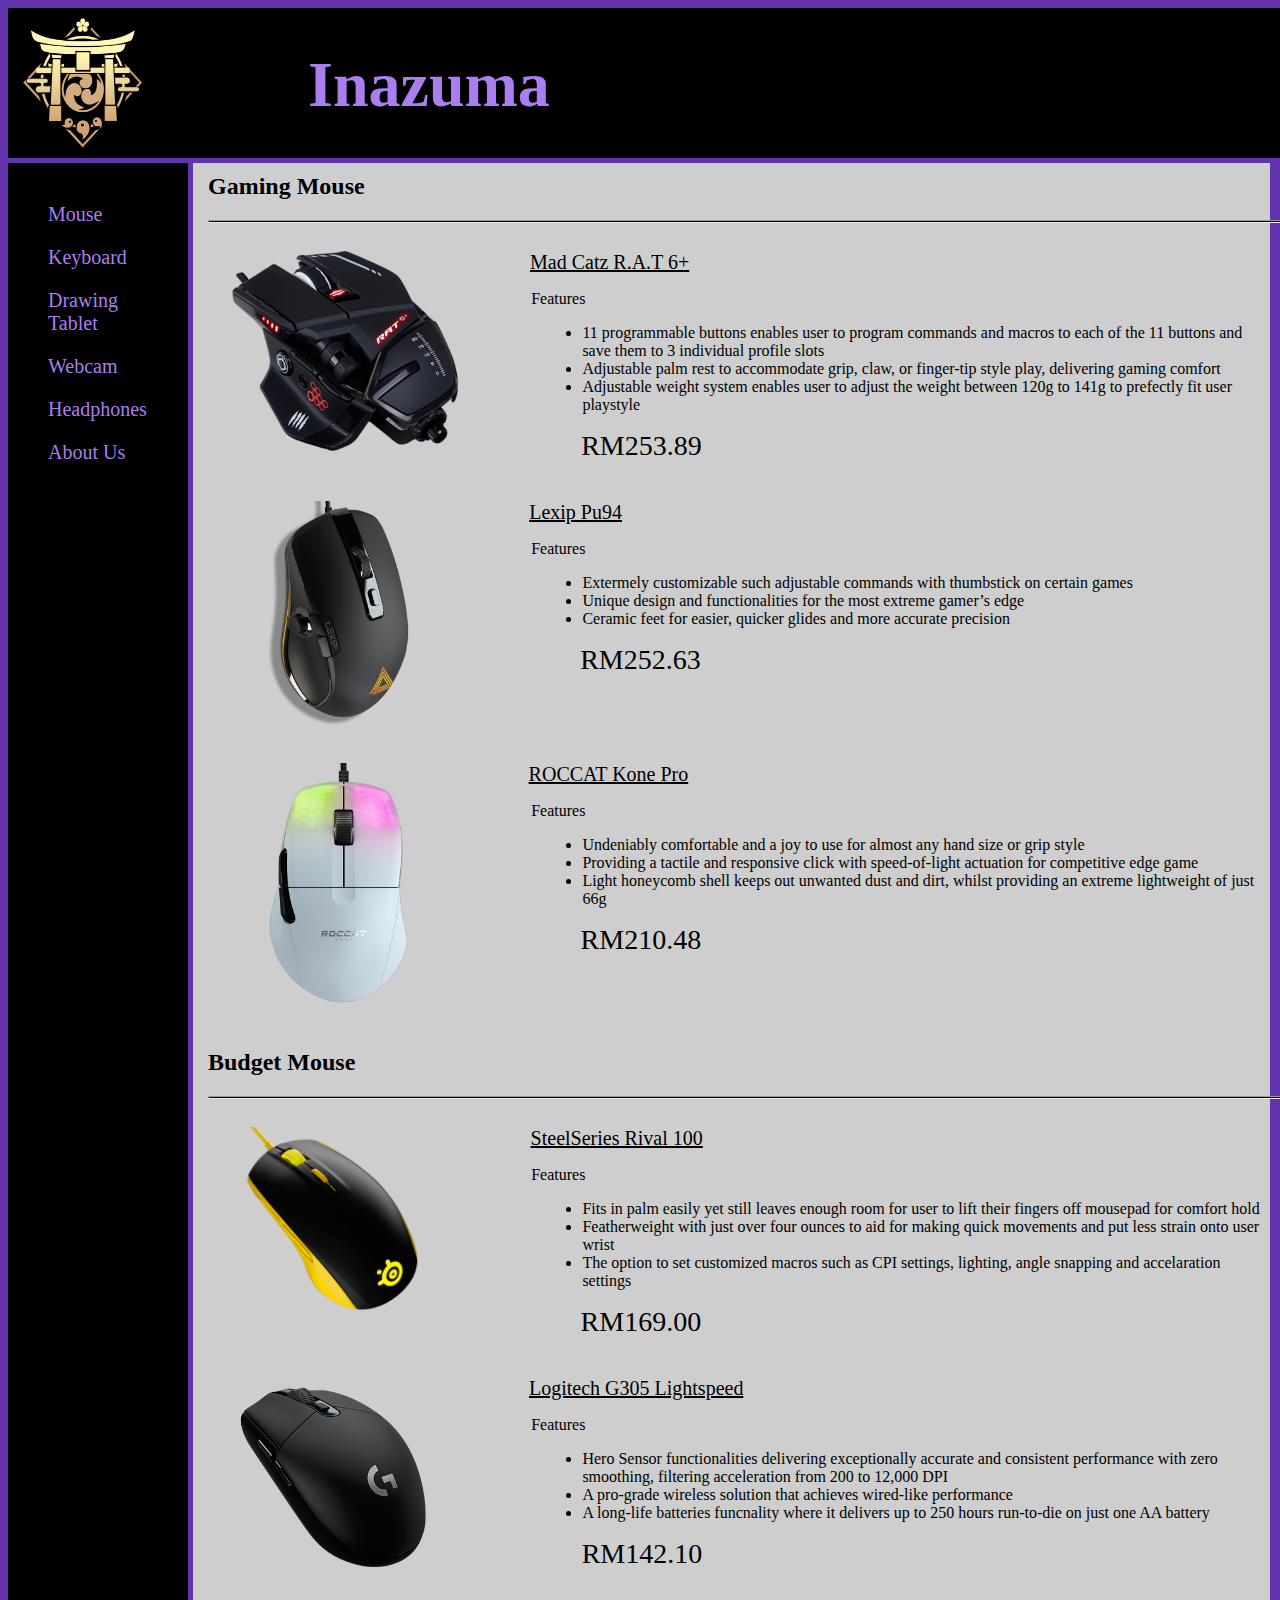
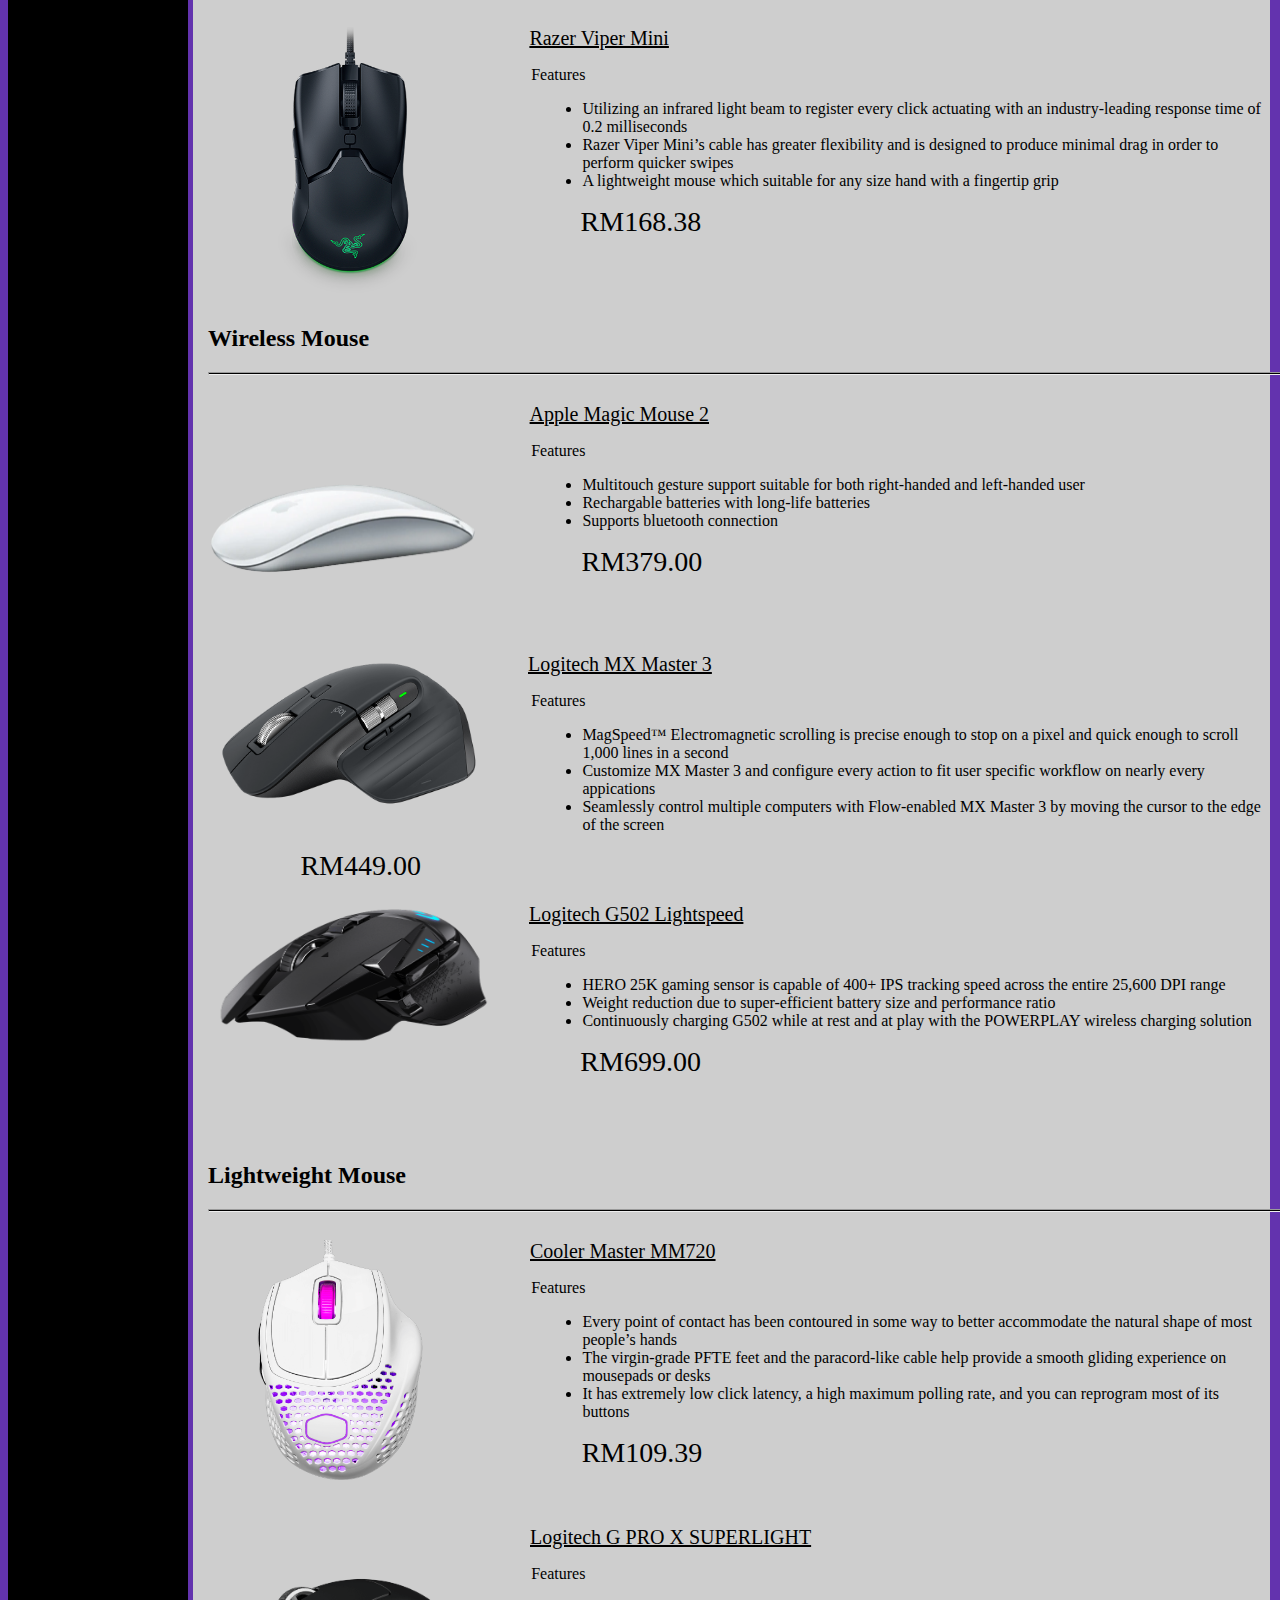
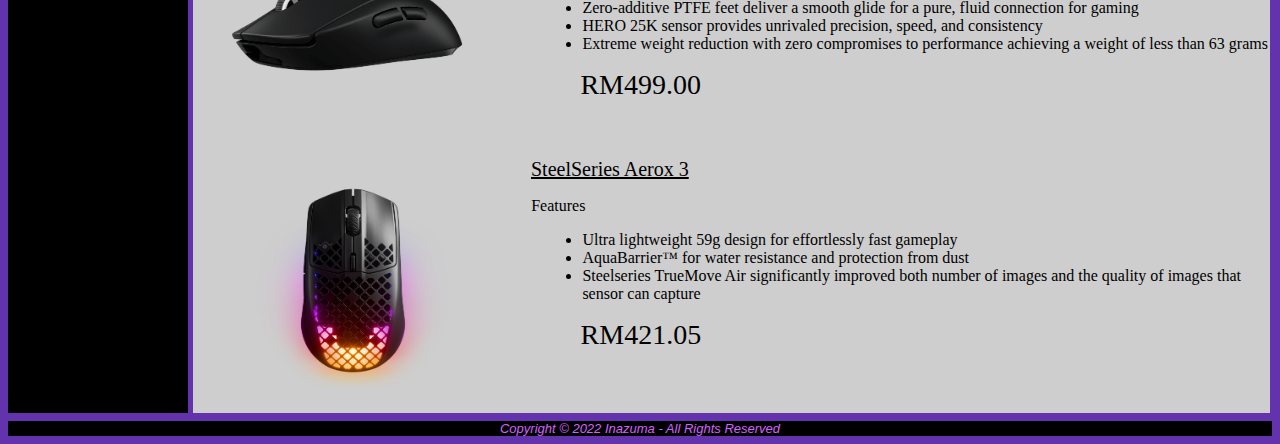
<file: mouse.html>
<!DOCTYPE html>
    <html lang="en">
        <head>
            <title>Inazuma</title>
            <meta charset="UTF-8">
            <link rel="stylesheet" href="inazuma.css">
            <link rel="icon" href="images/icon/inazumaicon.jpg">
        </head>
        <body>
            <audio autoplay loop>
                <source src="audio/LingeringBlossom.mp3">
            </audio>
            <header>
                <a href="index.html"><h1>Inazuma</h1></a>
            </header>
            <nav id="mouse-nav">
                <ul>
                    <li><a href="mouse.html">Mouse</a></li>
                    <li><a href="keyboard.html">Keyboard</a></li>
                    <li><a href="drawingtablet.html">Drawing Tablet</a></li>
                    <li><a href="webcam.html">Webcam</a></li>
                    <li><a href="headphone.html">Headphones</a></li>
                    <li><a href="about.html">About Us</a></li>
                </ul>
            </nav>
            <main>
                <div id="mouse-container">
                    <h2>Gaming Mouse</h2><hr>
                    <div class="item">
                        <img src="images/mouse/gamingmouse/MadCatzRAT6+.png" style="padding-left: 1.5em; float: left;" alt="Mad Catz R.A.T 6+" width="250" height="200"> <!--Mad Catz R.A.T 6+ Image-->
                        <p style="padding-left: 3.6em;" class=product>Mad Catz R.A.T 6+</p><br>
                        <p style="padding-left: 20.2em;">Features</p>
                        <ul style="padding-left: 23.4em;" class="features"> <!--Mad Catz R.A.T 6+ Features-->
                            <li>11 programmable buttons enables user to program commands and macros to each of the 11 buttons and save them to 3 individual profile slots</li>
                            <li>Adjustable palm rest to accommodate grip, claw, or finger-tip style play, delivering gaming comfort</li>
                            <li>Adjustable weight system enables user to adjust the weight between 120g to 141g to prefectly fit user playstyle</li>
                        </ul>
                        <p style="padding-left: 4.4em;" class="price">RM253.89</p>
                    </div>
                    <div class="item">
                        <img src="images/mouse/gamingmouse/LexipPU94.png" style="padding-left: 2em; float: left;" alt="Lexip Pu94" width="240" height="230"> <!--Lexip Pu94 Image-->
                        <p style="padding-left: 4.06em;" class=product>Lexip Pu94</p><br>
                        <p style="padding-left: 20.2em;">Features</p>
                        <ul style="padding-left: 23.4em;" class="features"> <!--Lexip Pu94 Features-->
                            <li>Extermely customizable such adjustable commands with thumbstick on certain games</li>
                            <li>Unique design and functionalities for the most extreme gamer&rsquo;s edge</li>
                            <li>Ceramic feet for easier, quicker glides and more accurate precision</li>
                        </ul>
                        <p style="padding-left: 4.72em;" class="price">RM252.63</p>
                    </div>
                    <div style="padding-top: 2em;" class="item">
                        <img src="images/mouse/gamingmouse/RoccatKonePro.png" style="padding-left: 2.5em; float: left;" alt="ROCCAT Kone Pro" width="220" height="260"> <!--ROCCAT Kone Pro Image-->
                        <p style="padding-left: 5.03em;" class=product>ROCCAT Kone Pro</p><br>
                        <p style="padding-left: 20.2em;">Features</p>
                        <ul style="padding-left: 23.4em;" class="features"> <!--ROCCAT Kone Pro Features-->
                            <li>Undeniably comfortable and a joy to use for almost any hand size or grip style</li>
                            <li>Providing a tactile and responsive click with speed-of-light actuation for competitive edge game</li>
                            <li>Light honeycomb shell keeps out unwanted dust and dirt, whilst providing an extreme lightweight of just 66g</li>
                        </ul>
                        <p style="padding-left: 5.45em;" class="price">RM210.48</p>
                    </div>
                    <h2 style="padding-top: 2em;">Budget Mouse</h2><hr>
                    <div class="item">
                        <img src="images/mouse/budgetmouse/SteelseriesRival100.png" style="padding-left: 1.5em; float: left;" alt="SteelSeries Rival 100" width="220" height="190"> <!--SteelSeries Rival 100 Image-->
                        <p style="padding-left: 5.13em;" class=product>SteelSeries Rival 100</p><br>
                        <p style="padding-left: 20.2em;">Features</p>
                        <ul style="padding-left: 23.4em;" class="features"> <!--SteelSeries Rival 100 Features-->
                            <li>Fits in palm easily yet still leaves enough room for user to lift their fingers off mousepad for comfort hold</li>
                            <li>Featherweight with just over four ounces to aid for making quick movements and put less strain onto user wrist</li>
                            <li>The option to set customized macros such as CPI settings, lighting, angle snapping and accelaration settings</li>
                        </ul>
                        <p style="padding-left: 5.45em;" class="price">RM169.00</p>
                    </div>
                    <div class="item">
                        <img src="images/mouse/budgetmouse/LogitechG305.png" style="padding-left: 1.5em; float: left;" alt="Logitech G305 Lightspeed" width="230" height="200"> <!--Logitech G305 Lightspeed Image-->
                        <p style="padding-left: 4.55em;" class=product>Logitech G305 Lightspeed</p><br>
                        <p style="padding-left: 20.2em;">Features</p>
                        <ul style="padding-left: 23.4em;" class="features"> <!--Logitech G305 Lightspeed Features-->
                            <li>Hero Sensor functionalities delivering exceptionally accurate and consistent performance with zero smoothing, filtering acceleration from 200 to 12,000 DPI</li>
                            <li>A pro-grade wireless solution that achieves wired-like performance</li>
                            <li>A long-life batteries funcnality where it delivers up to 250 hours run-to-die on just one AA battery</li>
                        </ul>
                        <p style="padding-left: 5.13em;" class="price">RM142.10</p>
                    </div>
                    <div class="item">
                        <img src="images/mouse/budgetmouse/RazerViperMini.png" style="padding-left: 4em; float: left;" alt="Razer Viper Mini" width="220" height="280"> <!--Razer Viper Mini Image-->
                        <p style="padding-left: 5.07em;" class=product>Razer Viper Mini</p><br>
                        <p style="padding-left: 20.2em;">Features</p>
                        <ul style="padding-left: 23.4em;" class="features"> <!--Razer Viper Mini Features-->
                            <li>Utilizing an infrared light beam to register every click actuating with an industry-leading response time of 0.2 milliseconds</li>
                            <li>Razer Viper Mini&rsquo;s cable has greater flexibility and is designed to produce minimal drag in order to perform quicker swipes</li>
                            <li>A lightweight mouse which suitable for any size hand with a fingertip grip</li>
                        </ul>
                        <p style="padding-left: 5.45em;" class="price">RM168.38</p>
                    </div>
                    <h2 style="padding-top: 2em;">Wireless Mouse</h2><hr>
                    <div class="item">
                        <img src="images/mouse/wirelessmouse/AppleMagicMouse2.webp" style="float: left;" alt="Apple Magic Mouse 2" width="270" height="250"> <!--Apple Magic Mouse 2 Image-->
                        <p style="padding-left: 2.58em;" class=product>Apple Magic Mouse 2</p><br>
                        <p style="padding-left: 20.2em;">Features</p>
                        <ul style="padding-left: 23.4em;" class="features"> <!--Apple Magic Mouse 2 Features-->
                            <li>Multitouch gesture support suitable for both right-handed and left-handed user</li>
                            <li>Rechargable batteries with long-life batteries</li>
                            <li>Supports bluetooth connection</li>
                        </ul>
                        <p style="padding-left: 3.7em;" class="price">RM379.00</p>
                    </div>
                    <div class="item">
                        <img src="images/mouse/wirelessmouse/LogitechMX3.png" style="float: left;" alt="Logitech MX Master 3" width="280" height="160"> <!--Logitech MX Master 3 Image-->
                        <p style="padding-left: 2em;" class=product>Logitech MX Master 3</p><br>
                        <p style="padding-left: 20.2em;">Features</p>
                        <ul style="padding-left: 23.4em;" class="features"> <!--Logitech MX Master 3 Features-->
                            <li>MagSpeed™ Electromagnetic scrolling is precise enough to stop on a pixel and quick enough to scroll 1,000 lines in a second</li>
                            <li>Customize MX Master 3 and configure every action to fit user specific workflow on nearly every appications</li>
                            <li>Seamlessly control multiple computers with Flow-enabled MX Master 3 by moving the cursor to the edge of the screen</li>
                        </ul>
                        <p style="padding-left: 3.3em;" class="price">RM449.00</p>
                    </div>
                    <div class="item">
                        <img src="images/mouse/wirelessmouse/LogitechG502.png" style="float: left;" alt="Logitech G502 Lightspeed" width="290" height="150"> <!--Logitech G502 Lightspeed Image-->
                        <p style="padding-left: 1.55em;" class=product>Logitech G502 Lightspeed</p><br>
                        <p style="padding-left: 20.2em;">Features</p>
                        <ul style="padding-left: 23.4em;" class="features"> <!--Logitech G502 Lightspeed Features-->
                            <li>HERO 25K gaming sensor is capable of 400+ IPS tracking speed across the entire 25,600 DPI range</li>
                            <li>Weight reduction due to super-efficient battery size and performance ratio</li>
                            <li>Continuously charging G502 while at rest and at play with the POWERPLAY wireless charging solution</li>
                        </ul>
                        <p style="padding-left: 2.94em;" class="price">RM699.00</p>
                    </div>
                    <h2>Lightweight Mouse</h2><hr>
                    <div class="item">
                        <img src="images/mouse/lightweightmouse/CoolerMasterMM720.png" style="padding-left: 1.5em; float: left;" alt="Cooler Master MM720" width="230" height="240"> <!--Cooler Master MM720 Image-->
                        <p style="padding-left: 4.6em;" class=product>Cooler Master MM720</p><br>
                        <p style="padding-left: 20.2em;">Features</p>
                        <ul style="padding-left: 23.4em;" class="features"> <!--Cooler Master MM720 Features-->
                            <li>Every point of contact has been contoured in some way to better accommodate the natural shape of most people&rsquo;s hands</li>
                            <li>The virgin-grade PFTE feet and the paracord-like cable help provide a smooth gliding experience on mousepads or desks</li>
                            <li>It has extremely low click latency, a high maximum polling rate, and you can reprogram most of its buttons</li>
                        </ul>
                        <p style="padding-left: 5.13em;" class="price">RM109.39</p>
                    </div>
                    <div class="item"><br><br>
                        <img src="images/mouse/lightweightmouse/LogitechGPro.png" style="float: left;" alt="Logitech G PRO X SUPERLIGHT" width="280" height="200"> <!--Logitech G PRO X SUPERLIGHT Image-->
                        <p style="padding-left: 2.1em;" class=product>Logitech G PRO X SUPERLIGHT</p><br>
                        <p style="padding-left: 20.2em;">Features</p>
                        <ul style="padding-left: 23.4em;" class="features"> <!--Logitech G PRO X SUPERLIGHT Features-->
                            <li>Zero-additive PTFE feet deliver a smooth glide for a pure, fluid connection for gaming</li>
                            <li>HERO 25K sensor provides unrivaled precision, speed, and consistency</li>
                            <li>Extreme weight reduction with zero compromises to performance achieving a weight of less than 63 grams</li>
                        </ul>
                        <p style="padding-left: 3.3em;" class="price">RM499.00</p>
                    </div>
                    <div class="item"><br>
                        <img src="images/mouse/lightweightmouse/SteelseriesAerox3.png" style="float: left;" alt="SteelSeries Aerox 3" width="290" height="230"> <!--SteelSeries Aerox 3 Image-->
                        <p style="padding-left: 1.65em;" class=product>SteelSeries Aerox 3</p><br>
                        <p style="padding-left: 20.2em;">Features</p>
                        <ul style="padding-left: 23.4em;" class="features"> <!--SteelSeries Aerox 3 Features-->
                            <li>Ultra lightweight 59g design for effortlessly fast gameplay</li>
                            <li>AquaBarrier™ for water resistance and protection from dust</li>
                            <li>Steelseries TrueMove Air significantly improved both number of images and the quality of images that sensor can capture</li>
                        </ul>
                        <p style="padding-left: 2.95em;" class="price">RM421.05</p>
                    </div>
                </div>
            </main>
            <br>
            <footer>
                Copyright &copy; 2022 Inazuma - All Rights Reserved
            </footer>
            </body>
    </html>
</file>
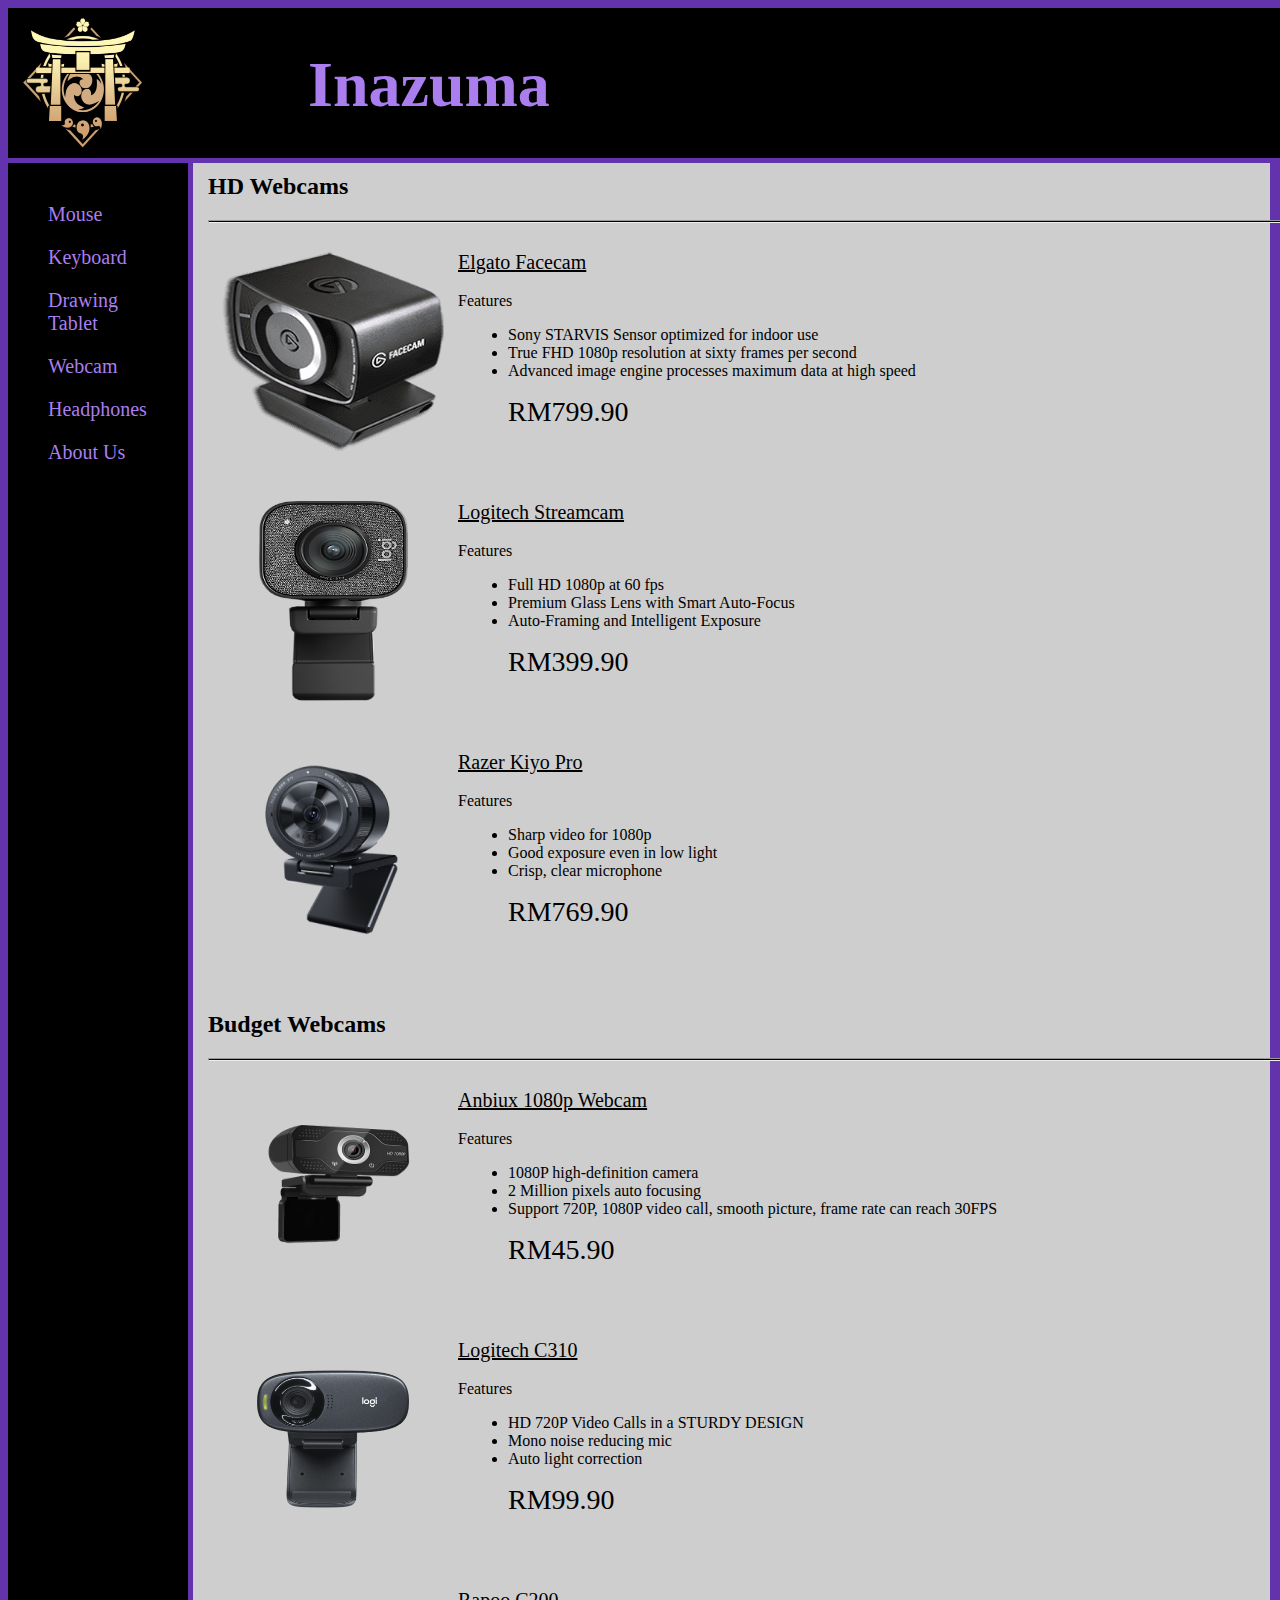
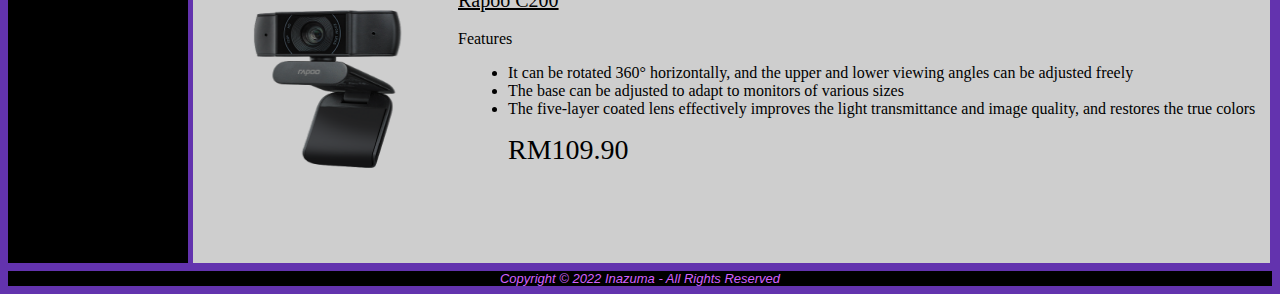
<file: webcam.html>
<!DOCTYPE html>
    <html lang="en">
        <head>
            <title>Inazuma</title>
            <meta charset="UTF-8">
            <link rel="stylesheet" href="inazuma.css">
            <link rel="icon" href="images/icon/inazumaicon.jpg">
        </head>
        <body>
            <audio autoplay loop>
                <source src="audio/LingeringBlossom.mp3">
            </audio>
            <header>
                <a href="index.html"><h1>Inazuma</h1></a>
            </header>
            <nav>
                <ul>
                    <li><a href="mouse.html">Mouse</a></li>
                    <li><a href="keyboard.html">Keyboard</a></li>
                    <li><a href="drawingtablet.html">Drawing Tablet</a></li>
                    <li><a href="webcam.html">Webcam</a></li>
                    <li><a href="headphone.html">Headphones</a></li>
                    <li><a href="about.html">About Us</a></li>
                </ul>
            </nav>
            <main>
                <div id="item-container">
                    <h2>HD Webcams</h2><hr>
                    <div class="item">
                        <img src="images/webcam/hd/elgatofacecam.png" alt="Elgato Facecam" style="float: left;" width="250" height="200"> <!--Elgato Facecam Image-->
                        <p class="product">Elgato Facecam</p><br><br>
                        Features
                        <ul class="features"> <!--Elgato Facecam Features-->
                            <li>Sony STARVIS Sensor optimized for indoor use</li>
                            <li>True FHD 1080p resolution at sixty frames per second</li>
                            <li>Advanced image engine processes maximum data at high speed</li>
                        </ul>
                        <p class="price">RM799.90</p>
                    </div>
                    <div class="item">
                        <img src="images/webcam/hd/logitechstreamcam.png" alt="Logitech Streamcam" style="float: left;" width="250" height="200"> <!--Logitech Streamcam Image-->
                        <p class="product">Logitech Streamcam</p><br><br>
                        Features
                        <ul class="features"> <!--Logitech Streamcam Features-->
                            <li>Full HD 1080p at 60 fps</li>
                            <li>Premium Glass Lens with Smart Auto-Focus</li>
                            <li>Auto-Framing and Intelligent Exposure</li>
                        </ul>
                        <p class="price">RM399.90</p>
                    </div>
                    <div class="item">
                        <img src="images/webcam/hd/razerkiyopro.png" alt="Razer Kiyo Pro" style="float: left;" width="250" height="200"> <!--Razer Kiyo Pro Image-->
                        <p class="product">Razer Kiyo Pro</p><br><br>
                        Features
                        <ul class="features"> <!--Razer Kiyo Pro Features-->
                            <li>Sharp video for 1080p</li>
                            <li>Good exposure even in low light</li>
                            <li>Crisp, clear microphone</li>
                        </ul>
                        <p class="price">RM769.90</p>
                    </div>
                    <h2>Budget Webcams</h2><hr>
                    <div class="item">
                        <img src="images/webcam/budget/anbiux1080pwebcam.png" alt="Anbiux 1080p Webcam" style="float: left;" width="250" height="200"> <!--Anbiux 1080p Webcam Image-->
                        <p class="product">Anbiux 1080p Webcam</p><br><br>
                        Features
                        <ul class="features"> <!--Anbiux 1080p Webcam Features-->
                            <li>1080P high-definition camera</li>
                            <li>2 Million pixels auto focusing</li>
                            <li>Support 720P, 1080P video call, smooth picture, frame rate can reach 30FPS</li>
                        </ul>
                        <p class="price">RM45.90</p>
                    </div>
                    <div class="item">
                        <img src="images/webcam/budget/logitechc310.png" alt="Logitech C310" style="float: left;" width="250" height="200"> <!--Logitech C310 Image-->
                        <p class="product">Logitech C310</p><br><br>
                        Features
                        <ul class="features"> <!--Logitech C310 Features-->
                            <li>HD 720P Video Calls in a STURDY DESIGN</li>
                            <li>Mono noise reducing mic</li>
                            <li>Auto light correction</li>
                        </ul>
                        <p class="price">RM99.90</p>
                    </div>
                    <div class="item">
                        <img src="images/webcam/budget/rapooc200.png" alt="Rapoo C200" style="float: left;" width="250" height="200"> <!--Rapoo C200 Image-->
                        <p class="product">Rapoo C200</p><br><br>
                        Features
                        <ul class="features"> <!--Rapoo C200 Features-->
                            <li>It can be rotated 360° horizontally, and the upper and lower viewing angles can be adjusted freely</li>
                            <li>The base can be adjusted to adapt to monitors of various sizes</li>
                            <li>The five-layer coated lens effectively improves the light transmittance and image quality, and restores the true colors</li>
                        </ul>
                        <p class="price">RM109.90</p>
                    </div>
                </div>
            </main>
            <br>
            <footer>
                Copyright &copy; 2022 Inazuma - All Rights Reserved<br>
            </footer>
            
        </body>
    </html>
</file>
<file: inazuma.css>
* {
    box-sizing: border-box;
}

header {
    display: block;
    height: 150px;  /*Header Size*/
    width: 1501.5px;
    background-color: black;
    background-image: url(images/icon/inazumaicon.jpg);  /*Header Image*/
    background-repeat: no-repeat;
    background-size: 150px 150px;
    font-family: 'Times New Roman', Times, serif;  /*Header Font*/
}

h1 {
    font-size: 4em;  /*Header Text*/
    padding-left: 300px;
    padding-top: 40px;
    margin-top: 0px;
}

header a {
    text-decoration: none;  /*Header Navigation Underline*/
}

nav {
    float: left;  /*Navigation Boxing Alignment*/
    width: 180px;
    height: 1700px;  /*Navigation Size*/
    margin-top: 5px;
    font-size: 1.25em;  /*Navigation Text Size*/
    display: block;
    padding-right: 20px;
    background-color: black;
    font-family: Georgia, 'Times New Roman', Times, serif;  /*Navigation Font*/
}

nav a {
    text-decoration: none;  /*Navigation Text Underline*/
}

nav a:link {
    color: #AA7EEE;
}

nav a:visited {
    color: #D462FF;
}

nav a:hover {
    color: white;
}

header a:link {
    color: #AA7EEE;
}

header a:visited {
    color: #D462FF;
}

header a:hover {
    color: white;
}

footer a:link {
    color: white;
}

nav ul {
    list-style-type: none;  /*Navigation Unordered List Type*/
}

main {
    margin-left: 185px;
    margin-top: -15px;
    margin-right: 2px;
    display: block;
    padding-left: 15px;
    background-color: #CECECE;
    font-family: Georgia, 'Times New Roman', Times, serif;  /*Main Font*/
}

body {
    font-family: Verdana, Arial, sans-serif;  /*Body Font*/
    background-color: #6333AE;
}

h2 {
    padding-top: 10px;
    font-family: 'Times New Roman';  /*Heading 2 Font*/
}

hr {
    width: 1250px; /*Line Width*/
    height: .1em;
    background-color: black;
    padding-top: 1px;
}

#item-container {
    height: 1700px;  /*Item Boxing Size*/
    margin-top: 20px;
}

.item {
    height: 250px;  /*Image Height*/
    padding-top: 20px;
}

.features {
   padding-left: 300px;
}

.price {
    display: inline;
    font-size: 1.75em;
    padding-left: 50px;
}

.product {
    display: inline;
    font-size: 1.25em;
    text-decoration: underline; /*Product Underline*/
}

footer {
    display: block;
    font-style: italic;  /*Footer Font*/
    font-size: small;  /*Footer Text Size*/
    margin-top: -10px;
    text-align: center;  /*Footer Text Alignment*/
    background-color: black;
    color: #D462FF;  /*Footer Text Color*/
}

#mouse-container {
    height: 3450px;  /*Mouse Boxing Height*/
    margin-top: 20px;
}

#mouse-nav {
    float: left;  /*Mouse Boxing Alignment*/
    width: 180px;
    height: 3450px;  /*Mouse Navigation Size*/
    margin-top: 5px;
    font-size: 1.25em;  /*Mouse Navigation Text Size*/
    display: block;
    padding-right: 20px;
    background-color: black;
    font-family: Georgia, 'Times New Roman', Times, serif;  /*Mouse Navigation Font*/
}

.price-ori {
    display: inline;
    font-size: 1.75em;  /*Index Orginal Price Font Size*/
    padding-left: 50px;
    text-decoration: line-through;  /*Index Original Price*/
}

.price-discount {
    display: inline;
    font-size: 1.75em;  /*Index Dicounted Price Font Size*/
}

#review-video {
    display: block;
    height: 320px;  /*Index Video Height*/
}

#keyboard-container {
    height: 4600px;  /*Keyboard Boxing Height*/
    margin-top: 20px;
}

#keyboard-nav {
    float: left;  /*Keyboard Boxing Alignment*/
    width: 180px;
    height: 4600px;  /*Keyboard Navigation Size*/
    margin-top: 5px;
    font-size: 1.25em;  /*Keyboard Navigation Text Size*/
    display: block;
    padding-right: 20px;
    background-color: black;
    font-family: Georgia, 'Times New Roman', Times, serif;  /*Keyboard Navigation Font*/
}

.epomakersk61 {
    margin-right: -100%;
    margin-top: -12%;
}

#info {
    height: 1450px;  /*Info Boxing Height*/
    margin-top: 20px;
}

#info-nav {
    float: left;  /*About Us Boxing Alignment*/
    width: 180px;
    height: 1450px;  /*About Us Navigation Size*/
    margin-top: 5px;
    font-size: 1.25em;  /*About Us Navigation Text Size*/
    display: block;
    padding-right: 20px;
    background-color: black;
    font-family: Georgia, 'Times New Roman', Times, serif;  /*About Us Navigation Font*/
}

#index-container {
    height: 1850px;  /*Index Boxing Height*/
    margin-top: 20px;
}

#index-nav {
    float: left;  /*Index Boxing Alignment*/
    width: 180px;
    height: 1850px;  /*Index Navigation Size*/
    margin-top: 5px;
    font-size: 1.25em;  /*Index Navigation Text Size*/
    display: block;
    padding-right: 20px;
    background-color: black;
    font-family: Georgia, 'Times New Roman', Times, serif;  /*Index Navigation Font*/
}

nav li {
    padding-top: 1em;
}
</file>
